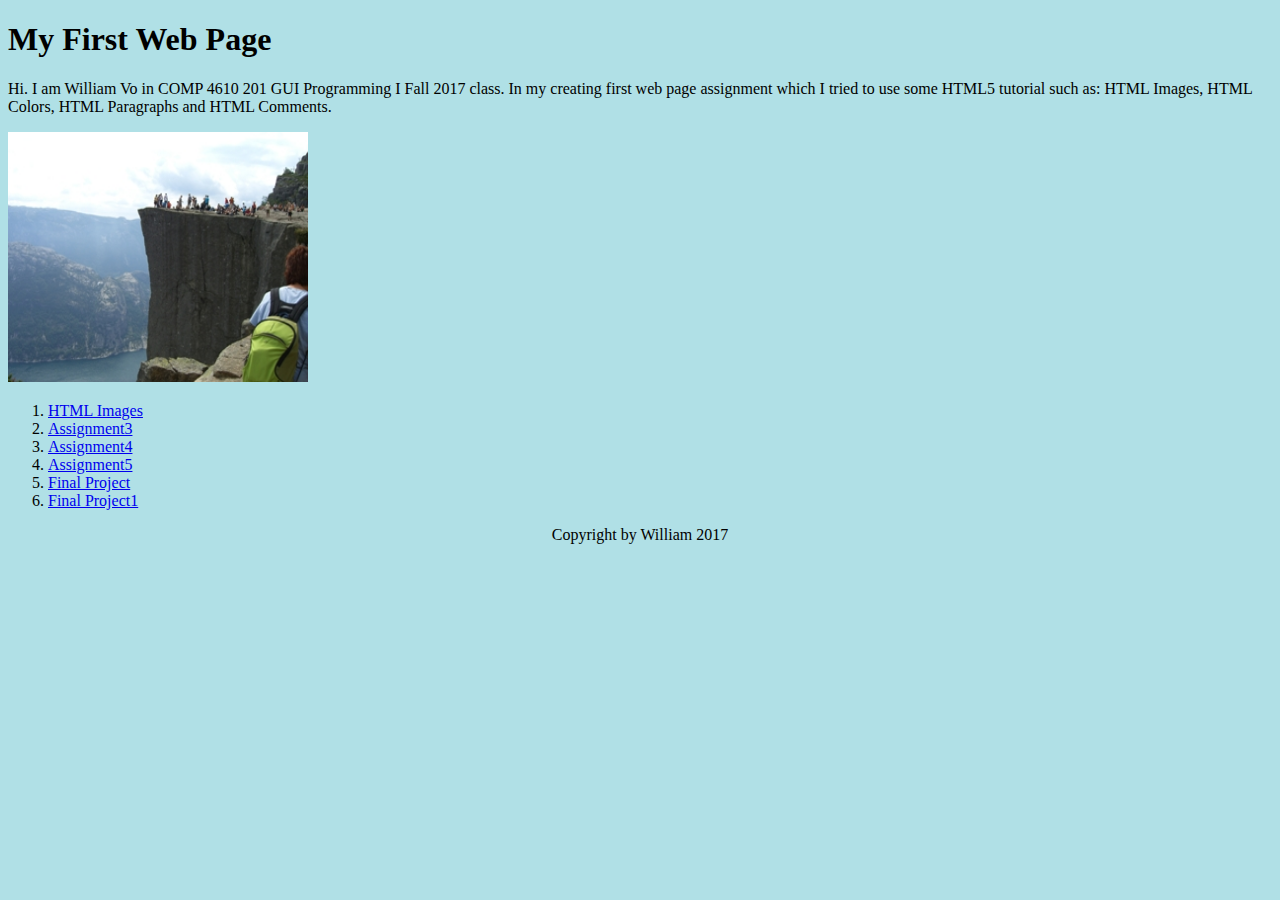
<file: index.html>
<!DOCTYPE html>
<!--
  File: /~tvo2/hw2.html
  91.4610 Assignment: Creating Your First Web Page
  William Vo, Umass Lowell Computer Science, william_vo@student.uml.edu
  Copyright (c) 2017 by William Vo. All rights reserved. May be freelly
      coppied or excerpted for educational purposes with credit to the author.
  Updated by Will on September 26, 2017 at 3:50 AM
-->
<html lang="en-US">
    <head>
        <meta charset="UTF-8">
        <title>Creating My First Web Page</title>
    </head>

    <body style="background-color:powderblue;">
<!--
  tag <h1> is used to define the most important heading.
-->
    <h1>My First Web Page</h1>
<!--
  tag <p> element define a paragraph of the document.
-->
    <p>Hi. I am William Vo in COMP 4610 201 GUI Programming I Fall 2017 class.
  In my creating first web page assignment which I tried to use some HTML5
  tutorial such as: HTML Images, HTML Colors, HTML Paragraphs and HTML Comments.
    </p>
    <!--
      The image mountain will display on the web page as pic_mountain.jpg format
      and at left page's location.
    -->
            <img src="pic_mountain.jpg" alt="Mountain" style="width:300px;height:250px;">
<!--
  Order list HTML tutorial and give the link to their web pages.
-->
    <ol>
      <li><a href="https://www.w3schools.com/html/html_images.asp">HTML Images</a></li>
      <li><a href="https://williamvo2.github.io/GUI-Programming-I/GUI-I-hw3/461f20173.html">Assignment3</a></li>
      <li><a href="https://williamvo2.github.io/GUI-Programming-I/GUI-I-hw4/461f20174.html">Assignment4</a></li>
      <li><a href="https://williamvo2.github.io/GUI-Programming-I/GUI-I-hw5/461f20175.html">Assignment5</a></li>
      <li><a href="https://williamvo2.github.io/GUI-Programming-I/final-project2/final1.html">Final Project</a></li>
      <li><a href="https://williamvo2.github.io/GUI-Programming-I/Final-Project(1)/final1.html">Final Project1</a></li>
    </ol>

<!--
  tag <footer> Define a footer for the document.
-->
    <footer style="text-align: center;">Copyright by William 2017</footer>
    </body>
</html>
<!--
  My page was checked completly on both http://validator.w3.org/ and
  http://validator.nu/ with no error or waring to show.
-->
</file>
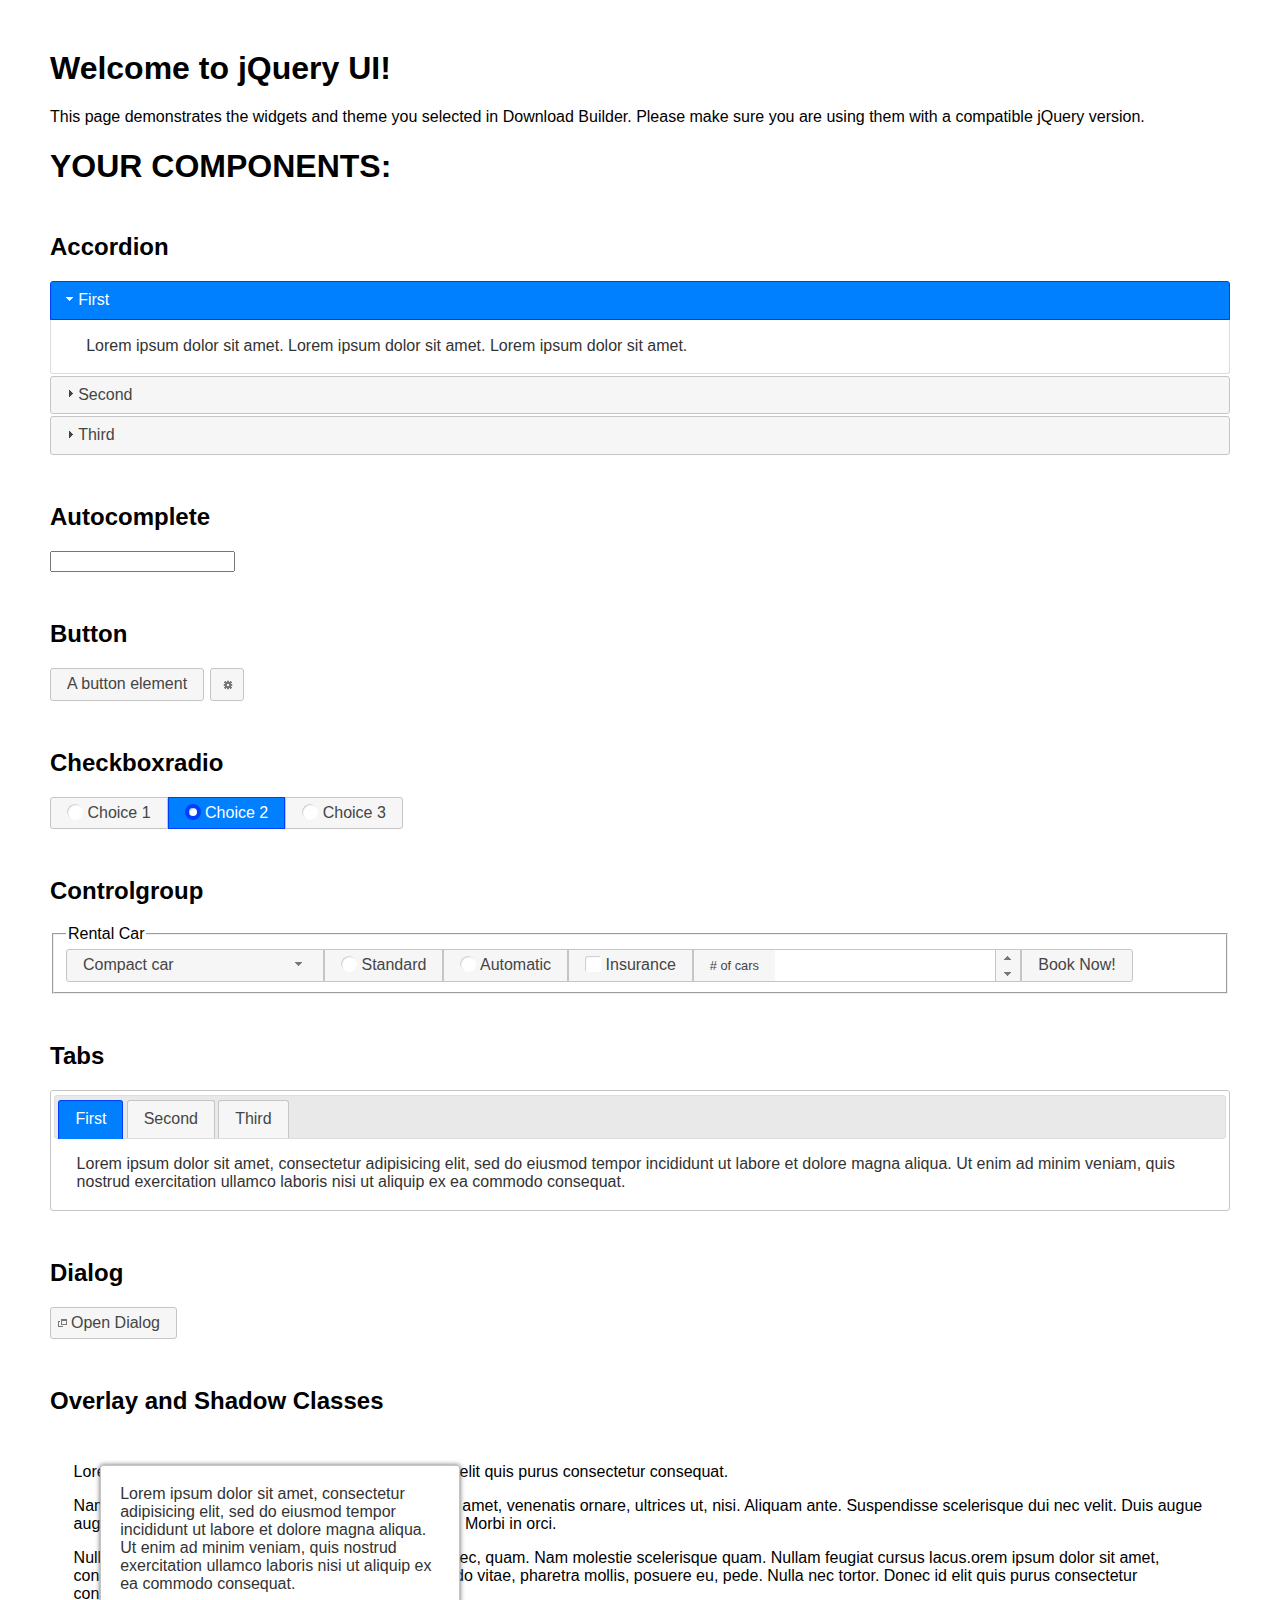
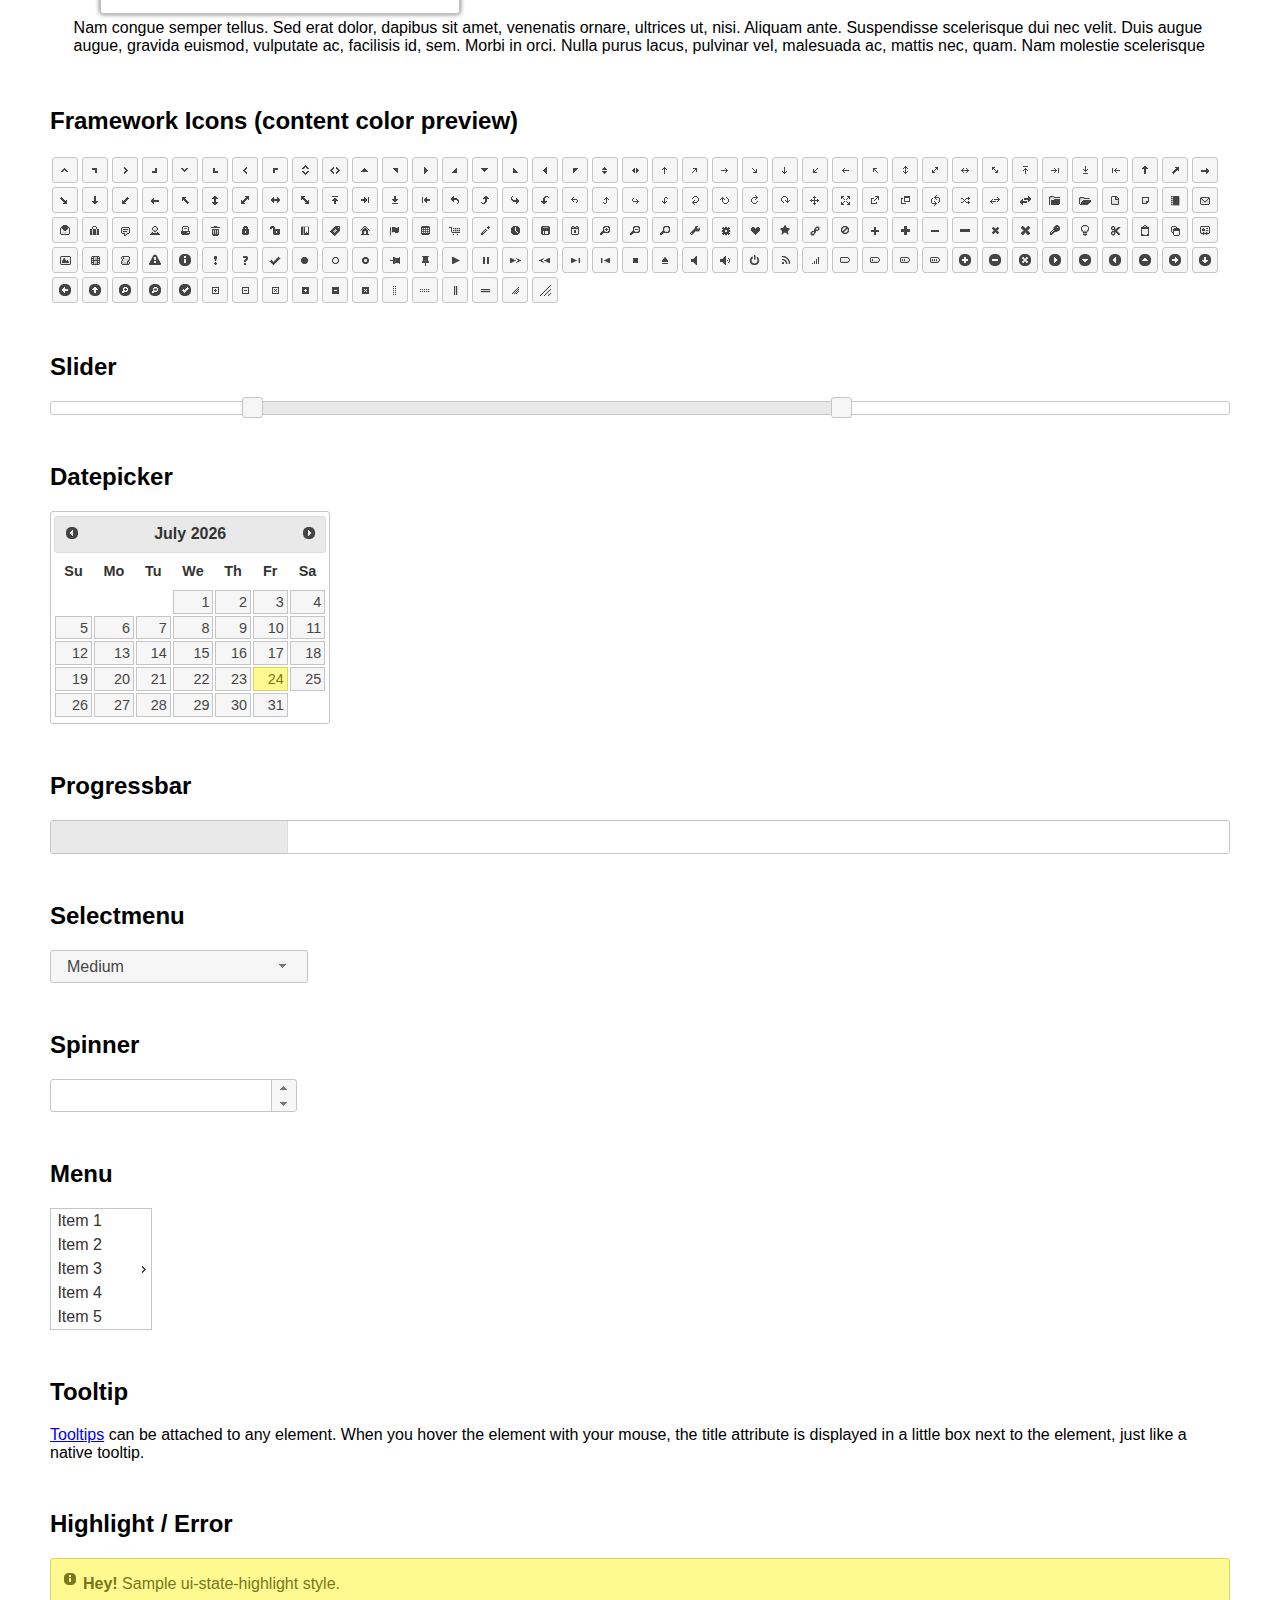
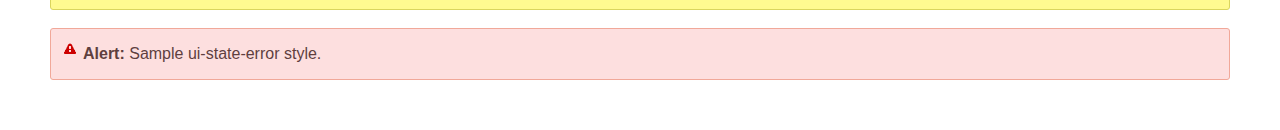
<file: Final-Project (1)/jquery-ui-1.12.1/index.html>
<!doctype html>
<html lang="us">
<head>
	<meta charset="utf-8">
	<title>jQuery UI Example Page</title>
	<link href="jquery-ui.css" rel="stylesheet">
	<style>
	body{
		font-family: "Trebuchet MS", sans-serif;
		margin: 50px;
	}
	.demoHeaders {
		margin-top: 2em;
	}
	#dialog-link {
		padding: .4em 1em .4em 20px;
		text-decoration: none;
		position: relative;
	}
	#dialog-link span.ui-icon {
		margin: 0 5px 0 0;
		position: absolute;
		left: .2em;
		top: 50%;
		margin-top: -8px;
	}
	#icons {
		margin: 0;
		padding: 0;
	}
	#icons li {
		margin: 2px;
		position: relative;
		padding: 4px 0;
		cursor: pointer;
		float: left;
		list-style: none;
	}
	#icons span.ui-icon {
		float: left;
		margin: 0 4px;
	}
	.fakewindowcontain .ui-widget-overlay {
		position: absolute;
	}
	select {
		width: 200px;
	}
	</style>
</head>
<body>

<h1>Welcome to jQuery UI!</h1>

<div class="ui-widget">
	<p>This page demonstrates the widgets and theme you selected in Download Builder. Please make sure you are using them with a compatible jQuery version.</p>
</div>

<h1>YOUR COMPONENTS:</h1>


<!-- Accordion -->
<h2 class="demoHeaders">Accordion</h2>
<div id="accordion">
	<h3>First</h3>
	<div>Lorem ipsum dolor sit amet. Lorem ipsum dolor sit amet. Lorem ipsum dolor sit amet.</div>
	<h3>Second</h3>
	<div>Phasellus mattis tincidunt nibh.</div>
	<h3>Third</h3>
	<div>Nam dui erat, auctor a, dignissim quis.</div>
</div>



<!-- Autocomplete -->
<h2 class="demoHeaders">Autocomplete</h2>
<div>
	<input id="autocomplete" title="type &quot;a&quot;">
</div>



<!-- Button -->
<h2 class="demoHeaders">Button</h2>
<button id="button">A button element</button>
<button id="button-icon">An icon-only button</button>



<!-- Checkboxradio -->
<h2 class="demoHeaders">Checkboxradio</h2>
<form style="margin-top: 1em;">
	<div id="radioset">
		<input type="radio" id="radio1" name="radio"><label for="radio1">Choice 1</label>
		<input type="radio" id="radio2" name="radio" checked="checked"><label for="radio2">Choice 2</label>
		<input type="radio" id="radio3" name="radio"><label for="radio3">Choice 3</label>
	</div>
</form>



<!-- Controlgroup -->
<h2 class="demoHeaders">Controlgroup</h2>
<fieldset>
	<legend>Rental Car</legend>
	<div id="controlgroup">
		<select id="car-type">
			<option>Compact car</option>
			<option>Midsize car</option>
			<option>Full size car</option>
			<option>SUV</option>
			<option>Luxury</option>
			<option>Truck</option>
			<option>Van</option>
		</select>
		<label for="transmission-standard">Standard</label>
		<input type="radio" name="transmission" id="transmission-standard">
		<label for="transmission-automatic">Automatic</label>
		<input type="radio" name="transmission" id="transmission-automatic">
		<label for="insurance">Insurance</label>
		<input type="checkbox" name="insurance" id="insurance">
		<label for="horizontal-spinner" class="ui-controlgroup-label"># of cars</label>
		<input id="horizontal-spinner" class="ui-spinner-input">
		<button>Book Now!</button>
	</div>
</fieldset>



<!-- Tabs -->
<h2 class="demoHeaders">Tabs</h2>
<div id="tabs">
	<ul>
		<li><a href="#tabs-1">First</a></li>
		<li><a href="#tabs-2">Second</a></li>
		<li><a href="#tabs-3">Third</a></li>
	</ul>
	<div id="tabs-1">Lorem ipsum dolor sit amet, consectetur adipisicing elit, sed do eiusmod tempor incididunt ut labore et dolore magna aliqua. Ut enim ad minim veniam, quis nostrud exercitation ullamco laboris nisi ut aliquip ex ea commodo consequat.</div>
	<div id="tabs-2">Phasellus mattis tincidunt nibh. Cras orci urna, blandit id, pretium vel, aliquet ornare, felis. Maecenas scelerisque sem non nisl. Fusce sed lorem in enim dictum bibendum.</div>
	<div id="tabs-3">Nam dui erat, auctor a, dignissim quis, sollicitudin eu, felis. Pellentesque nisi urna, interdum eget, sagittis et, consequat vestibulum, lacus. Mauris porttitor ullamcorper augue.</div>
</div>



<h2 class="demoHeaders">Dialog</h2>
<p>
	<button id="dialog-link" class="ui-button ui-corner-all ui-widget">
		<span class="ui-icon ui-icon-newwin"></span>Open Dialog
	</button>
</p>

<h2 class="demoHeaders">Overlay and Shadow Classes</h2>
<div style="position: relative; width: 96%; height: 200px; padding:1% 2%; overflow:hidden;" class="fakewindowcontain">
	<p>Lorem ipsum dolor sit amet,  Nulla nec tortor. Donec id elit quis purus consectetur consequat. </p><p>Nam congue semper tellus. Sed erat dolor, dapibus sit amet, venenatis ornare, ultrices ut, nisi. Aliquam ante. Suspendisse scelerisque dui nec velit. Duis augue augue, gravida euismod, vulputate ac, facilisis id, sem. Morbi in orci. </p><p>Nulla purus lacus, pulvinar vel, malesuada ac, mattis nec, quam. Nam molestie scelerisque quam. Nullam feugiat cursus lacus.orem ipsum dolor sit amet, consectetur adipiscing elit. Donec libero risus, commodo vitae, pharetra mollis, posuere eu, pede. Nulla nec tortor. Donec id elit quis purus consectetur consequat. </p><p>Nam congue semper tellus. Sed erat dolor, dapibus sit amet, venenatis ornare, ultrices ut, nisi. Aliquam ante. Suspendisse scelerisque dui nec velit. Duis augue augue, gravida euismod, vulputate ac, facilisis id, sem. Morbi in orci. Nulla purus lacus, pulvinar vel, malesuada ac, mattis nec, quam. Nam molestie scelerisque quam. </p><p>Nullam feugiat cursus lacus.orem ipsum dolor sit amet, consectetur adipiscing elit. Donec libero risus, commodo vitae, pharetra mollis, posuere eu, pede. Nulla nec tortor. Donec id elit quis purus consectetur consequat. Nam congue semper tellus. Sed erat dolor, dapibus sit amet, venenatis ornare, ultrices ut, nisi. Aliquam ante. </p><p>Suspendisse scelerisque dui nec velit. Duis augue augue, gravida euismod, vulputate ac, facilisis id, sem. Morbi in orci. Nulla purus lacus, pulvinar vel, malesuada ac, mattis nec, quam. Nam molestie scelerisque quam. Nullam feugiat cursus lacus.orem ipsum dolor sit amet, consectetur adipiscing elit. Donec libero risus, commodo vitae, pharetra mollis, posuere eu, pede. Nulla nec tortor. Donec id elit quis purus consectetur consequat. Nam congue semper tellus. Sed erat dolor, dapibus sit amet, venenatis ornare, ultrices ut, nisi. </p>

	<!-- ui-dialog -->
	<div class="ui-widget-overlay ui-front"></div>
	<div style="position: absolute; width: 320px; left: 50px; top: 30px; padding: 1.2em" class="ui-widget ui-front ui-widget-content ui-corner-all ui-widget-shadow">
		Lorem ipsum dolor sit amet, consectetur adipisicing elit, sed do eiusmod tempor incididunt ut labore et dolore magna aliqua. Ut enim ad minim veniam, quis nostrud exercitation ullamco laboris nisi ut aliquip ex ea commodo consequat.
	</div>

</div>

<!-- ui-dialog -->
<div id="dialog" title="Dialog Title">
	<p>Lorem ipsum dolor sit amet, consectetur adipisicing elit, sed do eiusmod tempor incididunt ut labore et dolore magna aliqua. Ut enim ad minim veniam, quis nostrud exercitation ullamco laboris nisi ut aliquip ex ea commodo consequat.</p>
</div>



<h2 class="demoHeaders">Framework Icons (content color preview)</h2>
<ul id="icons" class="ui-widget ui-helper-clearfix">
	<li class="ui-state-default ui-corner-all" title=".ui-icon-caret-1-n"><span class="ui-icon ui-icon-caret-1-n"></span></li>
	<li class="ui-state-default ui-corner-all" title=".ui-icon-caret-1-ne"><span class="ui-icon ui-icon-caret-1-ne"></span></li>
	<li class="ui-state-default ui-corner-all" title=".ui-icon-caret-1-e"><span class="ui-icon ui-icon-caret-1-e"></span></li>
	<li class="ui-state-default ui-corner-all" title=".ui-icon-caret-1-se"><span class="ui-icon ui-icon-caret-1-se"></span></li>
	<li class="ui-state-default ui-corner-all" title=".ui-icon-caret-1-s"><span class="ui-icon ui-icon-caret-1-s"></span></li>
	<li class="ui-state-default ui-corner-all" title=".ui-icon-caret-1-sw"><span class="ui-icon ui-icon-caret-1-sw"></span></li>
	<li class="ui-state-default ui-corner-all" title=".ui-icon-caret-1-w"><span class="ui-icon ui-icon-caret-1-w"></span></li>
	<li class="ui-state-default ui-corner-all" title=".ui-icon-caret-1-nw"><span class="ui-icon ui-icon-caret-1-nw"></span></li>
	<li class="ui-state-default ui-corner-all" title=".ui-icon-caret-2-n-s"><span class="ui-icon ui-icon-caret-2-n-s"></span></li>
	<li class="ui-state-default ui-corner-all" title=".ui-icon-caret-2-e-w"><span class="ui-icon ui-icon-caret-2-e-w"></span></li>
	<li class="ui-state-default ui-corner-all" title=".ui-icon-triangle-1-n"><span class="ui-icon ui-icon-triangle-1-n"></span></li>
	<li class="ui-state-default ui-corner-all" title=".ui-icon-triangle-1-ne"><span class="ui-icon ui-icon-triangle-1-ne"></span></li>
	<li class="ui-state-default ui-corner-all" title=".ui-icon-triangle-1-e"><span class="ui-icon ui-icon-triangle-1-e"></span></li>
	<li class="ui-state-default ui-corner-all" title=".ui-icon-triangle-1-se"><span class="ui-icon ui-icon-triangle-1-se"></span></li>
	<li class="ui-state-default ui-corner-all" title=".ui-icon-triangle-1-s"><span class="ui-icon ui-icon-triangle-1-s"></span></li>
	<li class="ui-state-default ui-corner-all" title=".ui-icon-triangle-1-sw"><span class="ui-icon ui-icon-triangle-1-sw"></span></li>
	<li class="ui-state-default ui-corner-all" title=".ui-icon-triangle-1-w"><span class="ui-icon ui-icon-triangle-1-w"></span></li>
	<li class="ui-state-default ui-corner-all" title=".ui-icon-triangle-1-nw"><span class="ui-icon ui-icon-triangle-1-nw"></span></li>
	<li class="ui-state-default ui-corner-all" title=".ui-icon-triangle-2-n-s"><span class="ui-icon ui-icon-triangle-2-n-s"></span></li>
	<li class="ui-state-default ui-corner-all" title=".ui-icon-triangle-2-e-w"><span class="ui-icon ui-icon-triangle-2-e-w"></span></li>
	<li class="ui-state-default ui-corner-all" title=".ui-icon-arrow-1-n"><span class="ui-icon ui-icon-arrow-1-n"></span></li>
	<li class="ui-state-default ui-corner-all" title=".ui-icon-arrow-1-ne"><span class="ui-icon ui-icon-arrow-1-ne"></span></li>
	<li class="ui-state-default ui-corner-all" title=".ui-icon-arrow-1-e"><span class="ui-icon ui-icon-arrow-1-e"></span></li>
	<li class="ui-state-default ui-corner-all" title=".ui-icon-arrow-1-se"><span class="ui-icon ui-icon-arrow-1-se"></span></li>
	<li class="ui-state-default ui-corner-all" title=".ui-icon-arrow-1-s"><span class="ui-icon ui-icon-arrow-1-s"></span></li>
	<li class="ui-state-default ui-corner-all" title=".ui-icon-arrow-1-sw"><span class="ui-icon ui-icon-arrow-1-sw"></span></li>
	<li class="ui-state-default ui-corner-all" title=".ui-icon-arrow-1-w"><span class="ui-icon ui-icon-arrow-1-w"></span></li>
	<li class="ui-state-default ui-corner-all" title=".ui-icon-arrow-1-nw"><span class="ui-icon ui-icon-arrow-1-nw"></span></li>
	<li class="ui-state-default ui-corner-all" title=".ui-icon-arrow-2-n-s"><span class="ui-icon ui-icon-arrow-2-n-s"></span></li>
	<li class="ui-state-default ui-corner-all" title=".ui-icon-arrow-2-ne-sw"><span class="ui-icon ui-icon-arrow-2-ne-sw"></span></li>
	<li class="ui-state-default ui-corner-all" title=".ui-icon-arrow-2-e-w"><span class="ui-icon ui-icon-arrow-2-e-w"></span></li>
	<li class="ui-state-default ui-corner-all" title=".ui-icon-arrow-2-se-nw"><span class="ui-icon ui-icon-arrow-2-se-nw"></span></li>
	<li class="ui-state-default ui-corner-all" title=".ui-icon-arrowstop-1-n"><span class="ui-icon ui-icon-arrowstop-1-n"></span></li>
	<li class="ui-state-default ui-corner-all" title=".ui-icon-arrowstop-1-e"><span class="ui-icon ui-icon-arrowstop-1-e"></span></li>
	<li class="ui-state-default ui-corner-all" title=".ui-icon-arrowstop-1-s"><span class="ui-icon ui-icon-arrowstop-1-s"></span></li>
	<li class="ui-state-default ui-corner-all" title=".ui-icon-arrowstop-1-w"><span class="ui-icon ui-icon-arrowstop-1-w"></span></li>
	<li class="ui-state-default ui-corner-all" title=".ui-icon-arrowthick-1-n"><span class="ui-icon ui-icon-arrowthick-1-n"></span></li>
	<li class="ui-state-default ui-corner-all" title=".ui-icon-arrowthick-1-ne"><span class="ui-icon ui-icon-arrowthick-1-ne"></span></li>
	<li class="ui-state-default ui-corner-all" title=".ui-icon-arrowthick-1-e"><span class="ui-icon ui-icon-arrowthick-1-e"></span></li>
	<li class="ui-state-default ui-corner-all" title=".ui-icon-arrowthick-1-se"><span class="ui-icon ui-icon-arrowthick-1-se"></span></li>
	<li class="ui-state-default ui-corner-all" title=".ui-icon-arrowthick-1-s"><span class="ui-icon ui-icon-arrowthick-1-s"></span></li>
	<li class="ui-state-default ui-corner-all" title=".ui-icon-arrowthick-1-sw"><span class="ui-icon ui-icon-arrowthick-1-sw"></span></li>
	<li class="ui-state-default ui-corner-all" title=".ui-icon-arrowthick-1-w"><span class="ui-icon ui-icon-arrowthick-1-w"></span></li>
	<li class="ui-state-default ui-corner-all" title=".ui-icon-arrowthick-1-nw"><span class="ui-icon ui-icon-arrowthick-1-nw"></span></li>
	<li class="ui-state-default ui-corner-all" title=".ui-icon-arrowthick-2-n-s"><span class="ui-icon ui-icon-arrowthick-2-n-s"></span></li>
	<li class="ui-state-default ui-corner-all" title=".ui-icon-arrowthick-2-ne-sw"><span class="ui-icon ui-icon-arrowthick-2-ne-sw"></span></li>
	<li class="ui-state-default ui-corner-all" title=".ui-icon-arrowthick-2-e-w"><span class="ui-icon ui-icon-arrowthick-2-e-w"></span></li>
	<li class="ui-state-default ui-corner-all" title=".ui-icon-arrowthick-2-se-nw"><span class="ui-icon ui-icon-arrowthick-2-se-nw"></span></li>
	<li class="ui-state-default ui-corner-all" title=".ui-icon-arrowthickstop-1-n"><span class="ui-icon ui-icon-arrowthickstop-1-n"></span></li>
	<li class="ui-state-default ui-corner-all" title=".ui-icon-arrowthickstop-1-e"><span class="ui-icon ui-icon-arrowthickstop-1-e"></span></li>
	<li class="ui-state-default ui-corner-all" title=".ui-icon-arrowthickstop-1-s"><span class="ui-icon ui-icon-arrowthickstop-1-s"></span></li>
	<li class="ui-state-default ui-corner-all" title=".ui-icon-arrowthickstop-1-w"><span class="ui-icon ui-icon-arrowthickstop-1-w"></span></li>
	<li class="ui-state-default ui-corner-all" title=".ui-icon-arrowreturnthick-1-w"><span class="ui-icon ui-icon-arrowreturnthick-1-w"></span></li>
	<li class="ui-state-default ui-corner-all" title=".ui-icon-arrowreturnthick-1-n"><span class="ui-icon ui-icon-arrowreturnthick-1-n"></span></li>
	<li class="ui-state-default ui-corner-all" title=".ui-icon-arrowreturnthick-1-e"><span class="ui-icon ui-icon-arrowreturnthick-1-e"></span></li>
	<li class="ui-state-default ui-corner-all" title=".ui-icon-arrowreturnthick-1-s"><span class="ui-icon ui-icon-arrowreturnthick-1-s"></span></li>
	<li class="ui-state-default ui-corner-all" title=".ui-icon-arrowreturn-1-w"><span class="ui-icon ui-icon-arrowreturn-1-w"></span></li>
	<li class="ui-state-default ui-corner-all" title=".ui-icon-arrowreturn-1-n"><span class="ui-icon ui-icon-arrowreturn-1-n"></span></li>
	<li class="ui-state-default ui-corner-all" title=".ui-icon-arrowreturn-1-e"><span class="ui-icon ui-icon-arrowreturn-1-e"></span></li>
	<li class="ui-state-default ui-corner-all" title=".ui-icon-arrowreturn-1-s"><span class="ui-icon ui-icon-arrowreturn-1-s"></span></li>
	<li class="ui-state-default ui-corner-all" title=".ui-icon-arrowrefresh-1-w"><span class="ui-icon ui-icon-arrowrefresh-1-w"></span></li>
	<li class="ui-state-default ui-corner-all" title=".ui-icon-arrowrefresh-1-n"><span class="ui-icon ui-icon-arrowrefresh-1-n"></span></li>
	<li class="ui-state-default ui-corner-all" title=".ui-icon-arrowrefresh-1-e"><span class="ui-icon ui-icon-arrowrefresh-1-e"></span></li>
	<li class="ui-state-default ui-corner-all" title=".ui-icon-arrowrefresh-1-s"><span class="ui-icon ui-icon-arrowrefresh-1-s"></span></li>
	<li class="ui-state-default ui-corner-all" title=".ui-icon-arrow-4"><span class="ui-icon ui-icon-arrow-4"></span></li>
	<li class="ui-state-default ui-corner-all" title=".ui-icon-arrow-4-diag"><span class="ui-icon ui-icon-arrow-4-diag"></span></li>
	<li class="ui-state-default ui-corner-all" title=".ui-icon-extlink"><span class="ui-icon ui-icon-extlink"></span></li>
	<li class="ui-state-default ui-corner-all" title=".ui-icon-newwin"><span class="ui-icon ui-icon-newwin"></span></li>
	<li class="ui-state-default ui-corner-all" title=".ui-icon-refresh"><span class="ui-icon ui-icon-refresh"></span></li>
	<li class="ui-state-default ui-corner-all" title=".ui-icon-shuffle"><span class="ui-icon ui-icon-shuffle"></span></li>
	<li class="ui-state-default ui-corner-all" title=".ui-icon-transfer-e-w"><span class="ui-icon ui-icon-transfer-e-w"></span></li>
	<li class="ui-state-default ui-corner-all" title=".ui-icon-transferthick-e-w"><span class="ui-icon ui-icon-transferthick-e-w"></span></li>
	<li class="ui-state-default ui-corner-all" title=".ui-icon-folder-collapsed"><span class="ui-icon ui-icon-folder-collapsed"></span></li>
	<li class="ui-state-default ui-corner-all" title=".ui-icon-folder-open"><span class="ui-icon ui-icon-folder-open"></span></li>
	<li class="ui-state-default ui-corner-all" title=".ui-icon-document"><span class="ui-icon ui-icon-document"></span></li>
	<li class="ui-state-default ui-corner-all" title=".ui-icon-document-b"><span class="ui-icon ui-icon-document-b"></span></li>
	<li class="ui-state-default ui-corner-all" title=".ui-icon-note"><span class="ui-icon ui-icon-note"></span></li>
	<li class="ui-state-default ui-corner-all" title=".ui-icon-mail-closed"><span class="ui-icon ui-icon-mail-closed"></span></li>
	<li class="ui-state-default ui-corner-all" title=".ui-icon-mail-open"><span class="ui-icon ui-icon-mail-open"></span></li>
	<li class="ui-state-default ui-corner-all" title=".ui-icon-suitcase"><span class="ui-icon ui-icon-suitcase"></span></li>
	<li class="ui-state-default ui-corner-all" title=".ui-icon-comment"><span class="ui-icon ui-icon-comment"></span></li>
	<li class="ui-state-default ui-corner-all" title=".ui-icon-person"><span class="ui-icon ui-icon-person"></span></li>
	<li class="ui-state-default ui-corner-all" title=".ui-icon-print"><span class="ui-icon ui-icon-print"></span></li>
	<li class="ui-state-default ui-corner-all" title=".ui-icon-trash"><span class="ui-icon ui-icon-trash"></span></li>
	<li class="ui-state-default ui-corner-all" title=".ui-icon-locked"><span class="ui-icon ui-icon-locked"></span></li>
	<li class="ui-state-default ui-corner-all" title=".ui-icon-unlocked"><span class="ui-icon ui-icon-unlocked"></span></li>
	<li class="ui-state-default ui-corner-all" title=".ui-icon-bookmark"><span class="ui-icon ui-icon-bookmark"></span></li>
	<li class="ui-state-default ui-corner-all" title=".ui-icon-tag"><span class="ui-icon ui-icon-tag"></span></li>
	<li class="ui-state-default ui-corner-all" title=".ui-icon-home"><span class="ui-icon ui-icon-home"></span></li>
	<li class="ui-state-default ui-corner-all" title=".ui-icon-flag"><span class="ui-icon ui-icon-flag"></span></li>
	<li class="ui-state-default ui-corner-all" title=".ui-icon-calculator"><span class="ui-icon ui-icon-calculator"></span></li>
	<li class="ui-state-default ui-corner-all" title=".ui-icon-cart"><span class="ui-icon ui-icon-cart"></span></li>
	<li class="ui-state-default ui-corner-all" title=".ui-icon-pencil"><span class="ui-icon ui-icon-pencil"></span></li>
	<li class="ui-state-default ui-corner-all" title=".ui-icon-clock"><span class="ui-icon ui-icon-clock"></span></li>
	<li class="ui-state-default ui-corner-all" title=".ui-icon-disk"><span class="ui-icon ui-icon-disk"></span></li>
	<li class="ui-state-default ui-corner-all" title=".ui-icon-calendar"><span class="ui-icon ui-icon-calendar"></span></li>
	<li class="ui-state-default ui-corner-all" title=".ui-icon-zoomin"><span class="ui-icon ui-icon-zoomin"></span></li>
	<li class="ui-state-default ui-corner-all" title=".ui-icon-zoomout"><span class="ui-icon ui-icon-zoomout"></span></li>
	<li class="ui-state-default ui-corner-all" title=".ui-icon-search"><span class="ui-icon ui-icon-search"></span></li>
	<li class="ui-state-default ui-corner-all" title=".ui-icon-wrench"><span class="ui-icon ui-icon-wrench"></span></li>
	<li class="ui-state-default ui-corner-all" title=".ui-icon-gear"><span class="ui-icon ui-icon-gear"></span></li>
	<li class="ui-state-default ui-corner-all" title=".ui-icon-heart"><span class="ui-icon ui-icon-heart"></span></li>
	<li class="ui-state-default ui-corner-all" title=".ui-icon-star"><span class="ui-icon ui-icon-star"></span></li>
	<li class="ui-state-default ui-corner-all" title=".ui-icon-link"><span class="ui-icon ui-icon-link"></span></li>
	<li class="ui-state-default ui-corner-all" title=".ui-icon-cancel"><span class="ui-icon ui-icon-cancel"></span></li>
	<li class="ui-state-default ui-corner-all" title=".ui-icon-plus"><span class="ui-icon ui-icon-plus"></span></li>
	<li class="ui-state-default ui-corner-all" title=".ui-icon-plusthick"><span class="ui-icon ui-icon-plusthick"></span></li>
	<li class="ui-state-default ui-corner-all" title=".ui-icon-minus"><span class="ui-icon ui-icon-minus"></span></li>
	<li class="ui-state-default ui-corner-all" title=".ui-icon-minusthick"><span class="ui-icon ui-icon-minusthick"></span></li>
	<li class="ui-state-default ui-corner-all" title=".ui-icon-close"><span class="ui-icon ui-icon-close"></span></li>
	<li class="ui-state-default ui-corner-all" title=".ui-icon-closethick"><span class="ui-icon ui-icon-closethick"></span></li>
	<li class="ui-state-default ui-corner-all" title=".ui-icon-key"><span class="ui-icon ui-icon-key"></span></li>
	<li class="ui-state-default ui-corner-all" title=".ui-icon-lightbulb"><span class="ui-icon ui-icon-lightbulb"></span></li>
	<li class="ui-state-default ui-corner-all" title=".ui-icon-scissors"><span class="ui-icon ui-icon-scissors"></span></li>
	<li class="ui-state-default ui-corner-all" title=".ui-icon-clipboard"><span class="ui-icon ui-icon-clipboard"></span></li>
	<li class="ui-state-default ui-corner-all" title=".ui-icon-copy"><span class="ui-icon ui-icon-copy"></span></li>
	<li class="ui-state-default ui-corner-all" title=".ui-icon-contact"><span class="ui-icon ui-icon-contact"></span></li>
	<li class="ui-state-default ui-corner-all" title=".ui-icon-image"><span class="ui-icon ui-icon-image"></span></li>
	<li class="ui-state-default ui-corner-all" title=".ui-icon-video"><span class="ui-icon ui-icon-video"></span></li>
	<li class="ui-state-default ui-corner-all" title=".ui-icon-script"><span class="ui-icon ui-icon-script"></span></li>
	<li class="ui-state-default ui-corner-all" title=".ui-icon-alert"><span class="ui-icon ui-icon-alert"></span></li>
	<li class="ui-state-default ui-corner-all" title=".ui-icon-info"><span class="ui-icon ui-icon-info"></span></li>
	<li class="ui-state-default ui-corner-all" title=".ui-icon-notice"><span class="ui-icon ui-icon-notice"></span></li>
	<li class="ui-state-default ui-corner-all" title=".ui-icon-help"><span class="ui-icon ui-icon-help"></span></li>
	<li class="ui-state-default ui-corner-all" title=".ui-icon-check"><span class="ui-icon ui-icon-check"></span></li>
	<li class="ui-state-default ui-corner-all" title=".ui-icon-bullet"><span class="ui-icon ui-icon-bullet"></span></li>
	<li class="ui-state-default ui-corner-all" title=".ui-icon-radio-off"><span class="ui-icon ui-icon-radio-off"></span></li>
	<li class="ui-state-default ui-corner-all" title=".ui-icon-radio-on"><span class="ui-icon ui-icon-radio-on"></span></li>
	<li class="ui-state-default ui-corner-all" title=".ui-icon-pin-w"><span class="ui-icon ui-icon-pin-w"></span></li>
	<li class="ui-state-default ui-corner-all" title=".ui-icon-pin-s"><span class="ui-icon ui-icon-pin-s"></span></li>
	<li class="ui-state-default ui-corner-all" title=".ui-icon-play"><span class="ui-icon ui-icon-play"></span></li>
	<li class="ui-state-default ui-corner-all" title=".ui-icon-pause"><span class="ui-icon ui-icon-pause"></span></li>
	<li class="ui-state-default ui-corner-all" title=".ui-icon-seek-next"><span class="ui-icon ui-icon-seek-next"></span></li>
	<li class="ui-state-default ui-corner-all" title=".ui-icon-seek-prev"><span class="ui-icon ui-icon-seek-prev"></span></li>
	<li class="ui-state-default ui-corner-all" title=".ui-icon-seek-end"><span class="ui-icon ui-icon-seek-end"></span></li>
	<li class="ui-state-default ui-corner-all" title=".ui-icon-seek-first"><span class="ui-icon ui-icon-seek-first"></span></li>
	<li class="ui-state-default ui-corner-all" title=".ui-icon-stop"><span class="ui-icon ui-icon-stop"></span></li>
	<li class="ui-state-default ui-corner-all" title=".ui-icon-eject"><span class="ui-icon ui-icon-eject"></span></li>
	<li class="ui-state-default ui-corner-all" title=".ui-icon-volume-off"><span class="ui-icon ui-icon-volume-off"></span></li>
	<li class="ui-state-default ui-corner-all" title=".ui-icon-volume-on"><span class="ui-icon ui-icon-volume-on"></span></li>
	<li class="ui-state-default ui-corner-all" title=".ui-icon-power"><span class="ui-icon ui-icon-power"></span></li>
	<li class="ui-state-default ui-corner-all" title=".ui-icon-signal-diag"><span class="ui-icon ui-icon-signal-diag"></span></li>
	<li class="ui-state-default ui-corner-all" title=".ui-icon-signal"><span class="ui-icon ui-icon-signal"></span></li>
	<li class="ui-state-default ui-corner-all" title=".ui-icon-battery-0"><span class="ui-icon ui-icon-battery-0"></span></li>
	<li class="ui-state-default ui-corner-all" title=".ui-icon-battery-1"><span class="ui-icon ui-icon-battery-1"></span></li>
	<li class="ui-state-default ui-corner-all" title=".ui-icon-battery-2"><span class="ui-icon ui-icon-battery-2"></span></li>
	<li class="ui-state-default ui-corner-all" title=".ui-icon-battery-3"><span class="ui-icon ui-icon-battery-3"></span></li>
	<li class="ui-state-default ui-corner-all" title=".ui-icon-circle-plus"><span class="ui-icon ui-icon-circle-plus"></span></li>
	<li class="ui-state-default ui-corner-all" title=".ui-icon-circle-minus"><span class="ui-icon ui-icon-circle-minus"></span></li>
	<li class="ui-state-default ui-corner-all" title=".ui-icon-circle-close"><span class="ui-icon ui-icon-circle-close"></span></li>
	<li class="ui-state-default ui-corner-all" title=".ui-icon-circle-triangle-e"><span class="ui-icon ui-icon-circle-triangle-e"></span></li>
	<li class="ui-state-default ui-corner-all" title=".ui-icon-circle-triangle-s"><span class="ui-icon ui-icon-circle-triangle-s"></span></li>
	<li class="ui-state-default ui-corner-all" title=".ui-icon-circle-triangle-w"><span class="ui-icon ui-icon-circle-triangle-w"></span></li>
	<li class="ui-state-default ui-corner-all" title=".ui-icon-circle-triangle-n"><span class="ui-icon ui-icon-circle-triangle-n"></span></li>
	<li class="ui-state-default ui-corner-all" title=".ui-icon-circle-arrow-e"><span class="ui-icon ui-icon-circle-arrow-e"></span></li>
	<li class="ui-state-default ui-corner-all" title=".ui-icon-circle-arrow-s"><span class="ui-icon ui-icon-circle-arrow-s"></span></li>
	<li class="ui-state-default ui-corner-all" title=".ui-icon-circle-arrow-w"><span class="ui-icon ui-icon-circle-arrow-w"></span></li>
	<li class="ui-state-default ui-corner-all" title=".ui-icon-circle-arrow-n"><span class="ui-icon ui-icon-circle-arrow-n"></span></li>
	<li class="ui-state-default ui-corner-all" title=".ui-icon-circle-zoomin"><span class="ui-icon ui-icon-circle-zoomin"></span></li>
	<li class="ui-state-default ui-corner-all" title=".ui-icon-circle-zoomout"><span class="ui-icon ui-icon-circle-zoomout"></span></li>
	<li class="ui-state-default ui-corner-all" title=".ui-icon-circle-check"><span class="ui-icon ui-icon-circle-check"></span></li>
	<li class="ui-state-default ui-corner-all" title=".ui-icon-circlesmall-plus"><span class="ui-icon ui-icon-circlesmall-plus"></span></li>
	<li class="ui-state-default ui-corner-all" title=".ui-icon-circlesmall-minus"><span class="ui-icon ui-icon-circlesmall-minus"></span></li>
	<li class="ui-state-default ui-corner-all" title=".ui-icon-circlesmall-close"><span class="ui-icon ui-icon-circlesmall-close"></span></li>
	<li class="ui-state-default ui-corner-all" title=".ui-icon-squaresmall-plus"><span class="ui-icon ui-icon-squaresmall-plus"></span></li>
	<li class="ui-state-default ui-corner-all" title=".ui-icon-squaresmall-minus"><span class="ui-icon ui-icon-squaresmall-minus"></span></li>
	<li class="ui-state-default ui-corner-all" title=".ui-icon-squaresmall-close"><span class="ui-icon ui-icon-squaresmall-close"></span></li>
	<li class="ui-state-default ui-corner-all" title=".ui-icon-grip-dotted-vertical"><span class="ui-icon ui-icon-grip-dotted-vertical"></span></li>
	<li class="ui-state-default ui-corner-all" title=".ui-icon-grip-dotted-horizontal"><span class="ui-icon ui-icon-grip-dotted-horizontal"></span></li>
	<li class="ui-state-default ui-corner-all" title=".ui-icon-grip-solid-vertical"><span class="ui-icon ui-icon-grip-solid-vertical"></span></li>
	<li class="ui-state-default ui-corner-all" title=".ui-icon-grip-solid-horizontal"><span class="ui-icon ui-icon-grip-solid-horizontal"></span></li>
	<li class="ui-state-default ui-corner-all" title=".ui-icon-gripsmall-diagonal-se"><span class="ui-icon ui-icon-gripsmall-diagonal-se"></span></li>
	<li class="ui-state-default ui-corner-all" title=".ui-icon-grip-diagonal-se"><span class="ui-icon ui-icon-grip-diagonal-se"></span></li>
</ul>


<!-- Slider -->
<h2 class="demoHeaders">Slider</h2>
<div id="slider"></div>



<!-- Datepicker -->
<h2 class="demoHeaders">Datepicker</h2>
<div id="datepicker"></div>



<!-- Progressbar -->
<h2 class="demoHeaders">Progressbar</h2>
<div id="progressbar"></div>



<!-- Progressbar -->
<h2 class="demoHeaders">Selectmenu</h2>
<select id="selectmenu">
	<option>Slower</option>
	<option>Slow</option>
	<option selected="selected">Medium</option>
	<option>Fast</option>
	<option>Faster</option>
</select>



<!-- Spinner -->
<h2 class="demoHeaders">Spinner</h2>
<input id="spinner">



<!-- Menu -->
<h2 class="demoHeaders">Menu</h2>
<ul style="width:100px;" id="menu">
	<li><div>Item 1</div></li>
	<li><div>Item 2</div></li>
	<li><div>Item 3</div>
		<ul>
			<li><div>Item 3-1</div></li>
			<li><div>Item 3-2</div></li>
			<li><div>Item 3-3</div></li>
			<li><div>Item 3-4</div></li>
			<li><div>Item 3-5</div></li>
		</ul>
	</li>
	<li><div>Item 4</div></li>
	<li><div>Item 5</div></li>
</ul>



<!-- Tooltip -->
<h2 class="demoHeaders">Tooltip</h2>
<p id="tooltip">
	<a href="#" title="That&apos;s what this widget is">Tooltips</a> can be attached to any element. When you hover
the element with your mouse, the title attribute is displayed in a little box next to the element, just like a native tooltip.
</p>


<!-- Highlight / Error -->
<h2 class="demoHeaders">Highlight / Error</h2>
<div class="ui-widget">
	<div class="ui-state-highlight ui-corner-all" style="margin-top: 20px; padding: 0 .7em;">
		<p><span class="ui-icon ui-icon-info" style="float: left; margin-right: .3em;"></span>
		<strong>Hey!</strong> Sample ui-state-highlight style.</p>
	</div>
</div>
<br>
<div class="ui-widget">
	<div class="ui-state-error ui-corner-all" style="padding: 0 .7em;">
		<p><span class="ui-icon ui-icon-alert" style="float: left; margin-right: .3em;"></span>
		<strong>Alert:</strong> Sample ui-state-error style.</p>
	</div>
</div>

<script src="external/jquery/jquery.js"></script>
<script src="jquery-ui.js"></script>
<script>

$( "#accordion" ).accordion();



var availableTags = [
	"ActionScript",
	"AppleScript",
	"Asp",
	"BASIC",
	"C",
	"C++",
	"Clojure",
	"COBOL",
	"ColdFusion",
	"Erlang",
	"Fortran",
	"Groovy",
	"Haskell",
	"Java",
	"JavaScript",
	"Lisp",
	"Perl",
	"PHP",
	"Python",
	"Ruby",
	"Scala",
	"Scheme"
];
$( "#autocomplete" ).autocomplete({
	source: availableTags
});



$( "#button" ).button();
$( "#button-icon" ).button({
	icon: "ui-icon-gear",
	showLabel: false
});



$( "#radioset" ).buttonset();



$( "#controlgroup" ).controlgroup();



$( "#tabs" ).tabs();



$( "#dialog" ).dialog({
	autoOpen: false,
	width: 400,
	buttons: [
		{
			text: "Ok",
			click: function() {
				$( this ).dialog( "close" );
			}
		},
		{
			text: "Cancel",
			click: function() {
				$( this ).dialog( "close" );
			}
		}
	]
});

// Link to open the dialog
$( "#dialog-link" ).click(function( event ) {
	$( "#dialog" ).dialog( "open" );
	event.preventDefault();
});



$( "#datepicker" ).datepicker({
	inline: true
});



$( "#slider" ).slider({
	range: true,
	values: [ 17, 67 ]
});



$( "#progressbar" ).progressbar({
	value: 20
});



$( "#spinner" ).spinner();



$( "#menu" ).menu();



$( "#tooltip" ).tooltip();



$( "#selectmenu" ).selectmenu();


// Hover states on the static widgets
$( "#dialog-link, #icons li" ).hover(
	function() {
		$( this ).addClass( "ui-state-hover" );
	},
	function() {
		$( this ).removeClass( "ui-state-hover" );
	}
);
</script>
</body>
</html>
</file>
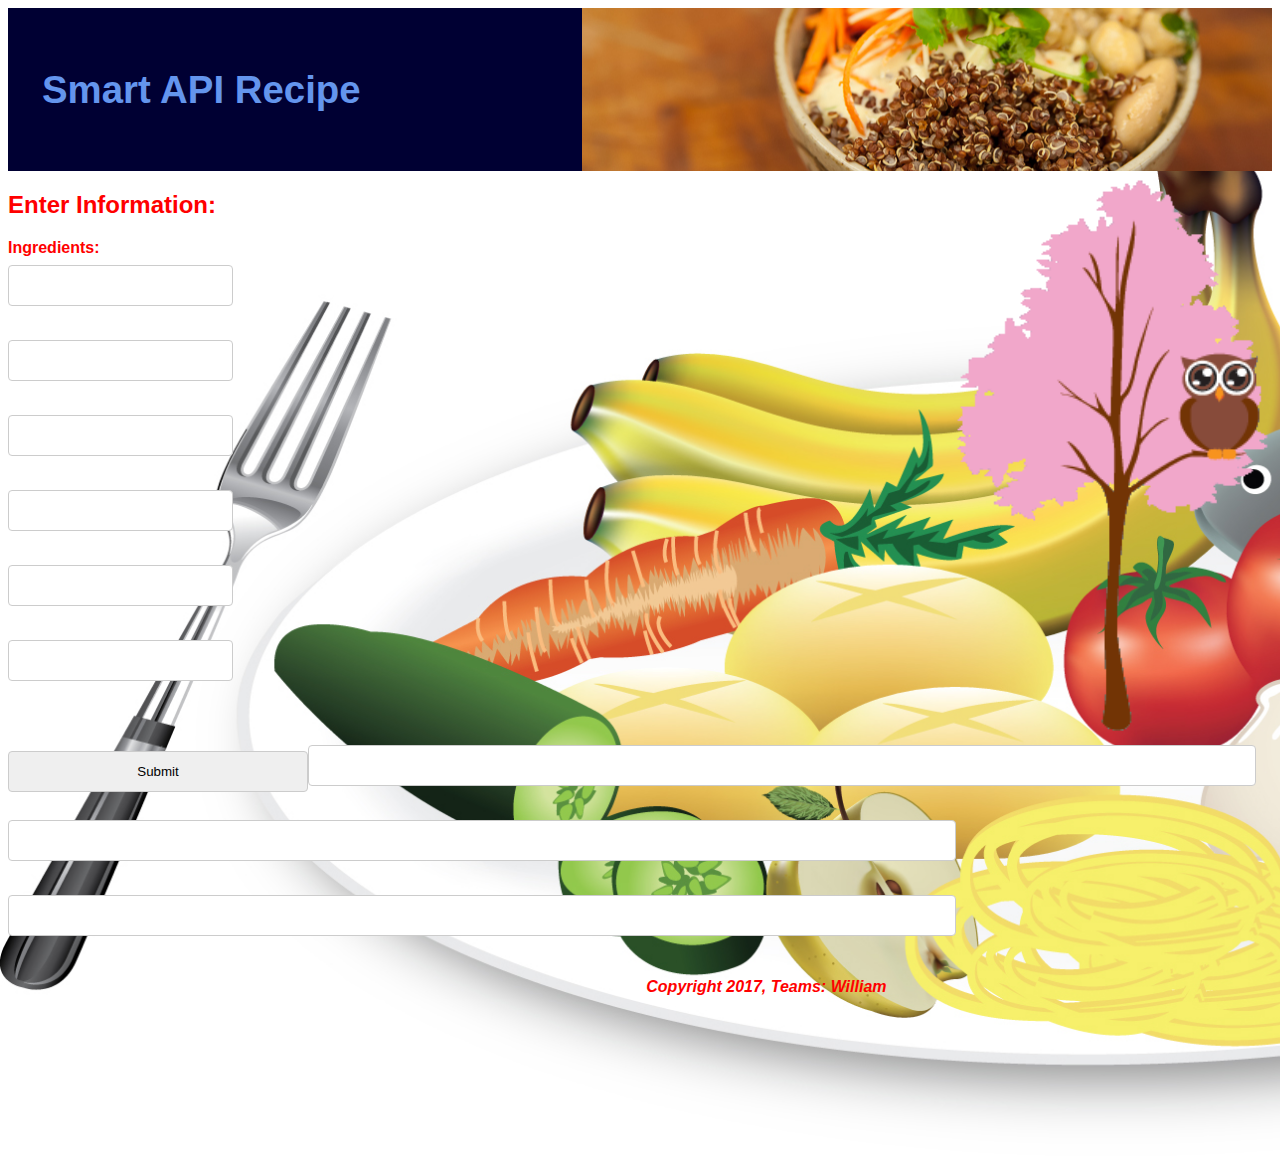
<file: final-project2/final.html>
<!DOCTYPE html>
<!--
  File: final.html
  4610 Assignment: Smart API Recipe
  William Vo, Umass Lowell Computer Science, william_vo@student.uml.edu
  Copyright (c) 2017 by William Vo. All rights reserved. May be freelly
      coppied or excerpted for educational purposes with credit to the author.
  Updated by Will on November 20, 2017 at 8:50 PM
-->
<html lang="en">
<!-- Name header here -->
    <head>
      <meta charset="utf-8">
      <title >Smart API Recipe</title>
      <link href="midterm.css" rel="stylesheet" >
      <meta name="viewport" content="width=device-width, initial-scale=1.0">

      <script src="_js/jquery.min.js"></script>
      <script src="jquery_validate/jquery.validate.min.js"></script>
      <script>
        $(document).ready(function(){
          $('#foodata').validate({
            rules: {
              ingre1: {
                required: true,
                ingre1: true
              }

            } //end enter ingre

            }, // end rules
            messages: {
              ingre1: {
                required: "Enter your ingrdients.",
                ingre1: "This is not food!"
              }



            } //end enter ingre

            } // end messages

          }); // end validate
          $('[title]').tooltip();
        }); //end ready()
      </script>
    </head>
    <body>
        <header>
          <h1>Smart API Recipe</h1>
        </header>
        <img src="img_tree.png" alt="Tree" width="350" height="500">
      <!-- Creat the table, let input data be used which store in
      form name dealdata -->
      <!--  <form action="process.html" method="post" name="foodata" id="foodata">
      -->
      <form name="foodata" id="foodata">
          <h2>Enter Information:</h2>
          <label for="ingre" class="label"><b>Ingredients:<b></label><br>
          <div class="left-bar">

              <input type="text" id="ingre1" name ="ingre1" size="10"
                title="Enter ingredient" onchange="submit();"> <br><br>
          <!-- -->

                <input type="text" id="ingre1" name ="ingre1" size="10"
                  title="Enter ingredient" onchange="submit();"> <br><br>
            <!-- -->

                <input type="text" id="ingre2" name ="ingre2" size="10"
                  title="Enter ingredient" onchange="submit();"> <br><br>
            <!-- -->

                <input type="text" id="ingre3" name ="ingre3" size="10"
                  title="Enter ingredient" onchange="submit();"> <br><br>
            <!-- -->

                <input type="text" id="ingre4" name ="ingre4" size="10"
                  title="Enter ingredient." onchange="submit();"> <br><br>
            <!-- -->

                <input type="text" id="ingre5" name ="ingre5" size="10"
                  title="Enter ingredient." onchange="submit();"> <br><br>
            <!-- -->

             <br><br>
             <div>
       				<input type="submit" name="submit" id="submit" value="Submit">
       			</div>
           </div> <!--  end left-bar-->
           <div class="main">
             <input type="text" id="ingre4" name ="ingre4" size="60" width="50"
               height="50"
               title="Enter ingredient." onchange="submit();"> <br><br>

             <input type="text" id="ingre4" name ="ingre4" size="60" width="50"
                 height="50"
                 title="Enter ingredient." onchange="submit();"> <br><br>

             <input type="text" id="ingre4" name ="ingre4" size="60" width="50"
                  height="50"
                   title="Enter ingredient." onchange="submit();"> <br><br>
           </div> <!-- end main-->

        </form>
        <!-- this is Javascript program to make the form work-->
        <script>
            function submit() {
             //Get information from the inputform to calculate
              var ingre1 = document.getElementById('ingre1').value;





              //Calculate the payment. With 20% downpay and pay the rest in 03 yrs.





              // check infinity number and fulfill payment of  month and driven

                  document.getElementById('ingre1').value = round(cel11a);





            }




        </script>
         <!-- footer and coyright -->
        <footer>
          <p>Copyright 2017, Teams: William<p>
        </footer>

    </body>
</html>
</file>
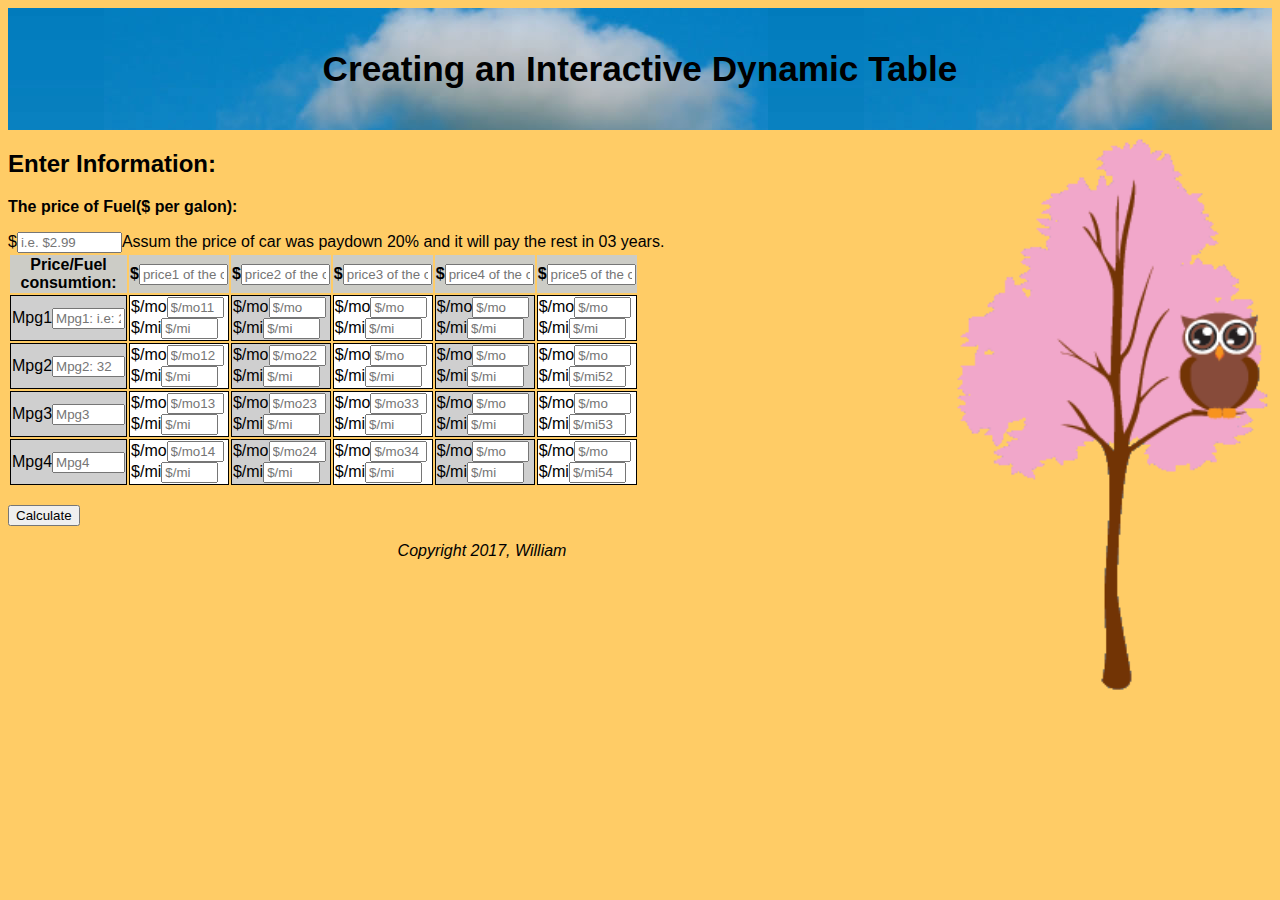
<file: GUI-I-hw4/461f20174.html>
<!DOCTYPE html>
<!--
  File: /~tvo2/461f2017/hw4/461f20174
  4610 Assignment: Creating an Interactive Dynamic Table
  William Vo, Umass Lowell Computer Science, william_vo@student.uml.edu
  Copyright (c) 2017 by William Vo. All rights reserved. May be freelly
      coppied or excerpted for educational purposes with credit to the author.
  Updated by William on November 12, 2017 at 8:50 PM
-->
<html lang="en">
<!-- Name header here -->
    <head>
      <meta charset="utf-8">
      <title>Creating an Interactive Dynamic Table</title>
      <link href="midterm.css" rel="stylesheet">
      <meta name="viewport" content="width=device-width, initial-scale=1.0">
    </head>

    <body>
        <header>
          <h1>Creating an Interactive Dynamic Table</h1>
        </header>
        <img src="img_tree.png" alt="Tree" width="350" height="500">
      <!-- Creat the table, let input data be used which store in
      form name dealdata -->
        <form id="dealdata">
          <h2>Enter Information:</h2>

              <p><b>The price of Fuel($ per galon):</b></p>
              <label>$</label><input type="text" id="price" size="10" placeholder="i.e. $2.99"
                 onchange="calculate();">Assum the price of car was paydown 20% and
                 it will pay the rest in 03 years.
              <br>
          <table class="stripeTable">
            <col class="col0">
	          <col class="col1">
	          <col class="col0">
	          <col class="col1">
	          <col class="col0">
            <col class="col1">
            <tr class="fst">
              <th >Price/Fuel<br>consumtion: </th>
              <th>$<input type="text" id="price1" size="8"
                placeholder="price1 of the car" onchange="calculate"></th>
              <th>$<input type="text" id="price2" size="8"
                placeholder="price2 of the car" onchange="calculate"></th>
              <th>$<input type="text" id="price3" size="8"
                placeholder="price3 of the car" onchange="calculate"></th>
              <th>$<input type="text" id="price4" size="8"
                  placeholder="price4 of the car" onchange="calculate"></th>
              <th>$<input type="text" id="price5" size="8"
                    placeholder="price5 of the car" onchange="calculate"></th>
            </tr>
            <tr class="snd">
              <td>Mpg1<input type="text" id="mpg1" size="6"
                    placeholder="Mpg1: i.e: 27" onchange="calculate"></td>
              <td>$/mo<input type="text" id="cel11a" size="4"
                    placeholder="$/mo11"><br>
                    $/mi<input type="text" id="cel11b" size="4"
                    placeholder="$/mi"></td>
              <td>$/mo<input type="text" id="cel21a" size="4"
                    placeholder="$/mo"><br>
                    $/mi<input type="text" id="cel21b" size="4"
                    placeholder="$/mi"></td>
              <td>$/mo<input type="text" id="cel31a" size="4"
                    placeholder="$/mo"><br>
                    $/mi<input type="text" id="cel31b" size="4"
                    placeholder="$/mi"></td>
              <td>$/mo<input type="text" id="cel41a" size="4"
                    placeholder="$/mo"><br>
                    $/mi<input type="text" id="cel41b" size="4"
                    placeholder="$/mi"></td>
              <td>$/mo<input type="text" id="cel51a" size="4"
                    placeholder="$/mo"><br>
                    $/mi<input type="text" id="cel51b" size="4"
                    placeholder="$/mi"></td>

            </tr>
            <tr class="thr">
              <td>Mpg2<input type="text" id="mpg2" size="6"
                    placeholder="Mpg2: 32" onchange="calculate"></td>
              <td>$/mo<input type="text" id="cel12a" size="4"
                    placeholder="$/mo12"><br>
                    $/mi<input type="text" id="cel12b" size="4"
                    placeholder="$/mi"></td>
              <td>$/mo<input type="text" id="cel22a" size="4"
                    placeholder="$/mo22"><br>
                    $/mi<input type="text" id="cel22b" size="4"
                    placeholder="$/mi"></td>
              <td>$/mo<input type="text" id="cel32a" size="4"
                    placeholder="$/mo"><br>
                    $/mi<input type="text" id="cel32b" size="4"
                    placeholder="$/mi"></td>
              <td>$/mo<input type="text" id="cel42a" size="4"
                    placeholder="$/mo"><br>
                    $/mi<input type="text" id="cel42b" size="4"
                    placeholder="$/mi"></td>
              <td>$/mo<input type="text" id="cel52a" size="4"
                    placeholder="$/mo"><br>
                    $/mi<input type="text" id="cel52b" size="4"
                    placeholder="$/mi52"></td>
            </tr>
            <tr class="frd">
              <td>Mpg3<input type="text" id="mpg3" size="6"
                    placeholder="Mpg3" onchange="calculate"></td>
              <td>$/mo<input type="text" id="cel13a" size="4"
                    placeholder="$/mo13"><br>
                    $/mi<input type="text" id="cel13b" size="4"
                    placeholder="$/mi"></td>
              <td>$/mo<input type="text" id="cel23a" size="4"
                    placeholder="$/mo23"><br>
                    $/mi<input type="text" id="cel23b" size="4"
                    placeholder="$/mi"></td>
              <td>$/mo<input type="text" id="cel33a" size="4"
                    placeholder="$/mo33"><br>
                    $/mi<input type="text" id="cel33b" size="4"
                    placeholder="$/mi"></td>
              <td>$/mo<input type="text" id="cel43a" size="4"
                    placeholder="$/mo"><br>
                    $/mi<input type="text" id="cel43b" size="4"
                    placeholder="$/mi"></td>
              <td>$/mo<input type="text" id="cel53a" size="4"
                    placeholder="$/mo"><br>
                    $/mi<input type="text" id="cel53b" size="4"
                    placeholder="$/mi53"></td>
            </tr>
            <tr class="fif">
              <td>Mpg4<input type="text" id="mpg4" size="6"
                    placeholder="Mpg4" onchange="calculate"></td>
              <td>$/mo<input type="text" id="cel14a" size="4"
                    placeholder="$/mo14"><br>
                    $/mi<input type="text" id="cel14b" size="4"
                    placeholder="$/mi"></td>
              <td>$/mo<input type="text" id="cel24a" size="4"
                    placeholder="$/mo24"><br>
                    $/mi<input type="text" id="cel24b" size="4"
                    placeholder="$/mi"></td>
              <td>$/mo<input type="text" id="cel34a" size="4"
                    placeholder="$/mo34"><br>
                    $/mi<input type="text" id="cel34b" size="4"
                    placeholder="$/mi"></td>
              <td>$/mo<input type="text" id="cel44a" size="4"
                    placeholder="$/mo"><br>
                    $/mi<input type="text" id="cel44b" size="4"
                    placeholder="$/mi"></td>
              <td>$/mo<input type="text" id="cel54a" size="4"
                    placeholder="$/mo"><br>
                    $/mi<input type="text" id="cel54b" size="4"
                    placeholder="$/mi54"></td>
            </tr>

          </table>
		<br>
		<input type="button"  value="Calculate"
                    onclick="calculate();"> 
        </form>
     <!-- this is Javascript program to make the form work-->
        <script>
            function calculate() {
             //Get information from the inputform to calculate
              var price = document.getElementById('price').value;
              var price1 = document.getElementById('price1').value ;
              var price2 = document.getElementById('price2').value ;
              var price3 = document.getElementById('price3').value ;
              var price4 = document.getElementById('price4').value ;
              var price5 = document.getElementById('price5').value ;
              var mpg1  = document.getElementById('mpg1').value ;
              var mpg2  = document.getElementById('mpg2').value ;
              var mpg3  = document.getElementById('mpg3').value ;
              var mpg4  = document.getElementById('mpg4').value ;





              //Calculate the payment. With 20% downpay and pay the rest in 03 yrs.
              var cel11a = cel12a = (price1 - (price1*20 / 100))/36;
              var cel13a = cel14a = (price1  - (price1* 20 / 100))/36;
              var cel21a = cel22a = cel23a = cel24a = (price2 - (price2* 20 / 100))/36;
              var cel31a = cel32a = cel33a = cel34a = (price3 - (price3* 20 / 100))/36 ;
              var cel41a = cel42a = cel43a = cel44a = (price4 - (price4* 20 / 100))/36;
              var cel51a = cel52a = cel53a = cel54a = (price5 - (price5* 20 / 100))/36;
              var cel11b = price / mpg1;
              var cel21b = cel31b = cel41b =cel51b =  price / mpg1;
              var cel12b = cel22b = cel32b = cel42b = cel52b =  price / mpg2;
              var cel13b = cel23b = cel33b = cel43b = cel53b = price / mpg3;
              var cel14b = cel24b = cel34b = cel44b = cel54b = price / mpg4;




              // check infinity number and fulfill payment of  month and driven
              if (!isNaN(cel11a, cel12a, cel13a, cel14a, cel21a, cel22a,
                 cel23a, cel24a, cel31a, cel32a, cel33a, cel34a,
                 cel41a, cel42a, cel43a, cel44a, cel51a, cel52a,
                 cel53a, cel54a, cel11b != Number.POSITIVE_INFINITY) &&
               (cel11a, cel12a, cel13a, cel14a, cel21a, cel22a,
                  cel23a, cel24a, cel31a, cel32a, cel33a, cel34a,
                   cel41a, cel42a, cel43a, cel44a, cel51a, cel52a,
                  cel53a, cel54a, cel11b != Number.NEGATIVE_INFINITY))
              {
                  document.getElementById('cel11a').value = round(cel11a);
                  document.getElementById('cel12a').value = round(cel12a);
                  document.getElementById('cel13a').value = round(cel13a);
                  document.getElementById('cel14a').value = round(cel14a);
                  document.getElementById('cel21a').value = round(cel21a);
                  document.getElementById('cel22a').value = round(cel22a);
                  document.getElementById('cel23a').value = round(cel23a);
                  document.getElementById('cel24a').value = round(cel24a);
                  document.getElementById('cel31a').value = round(cel31a);
                  document.getElementById('cel32a').value = round(cel32a);
                  document.getElementById('cel33a').value = round(cel33a);
                  document.getElementById('cel34a').value = round(cel34a);
                  document.getElementById('cel41a').value = round(cel41a);
                  document.getElementById('cel42a').value = round(cel42a);
                  document.getElementById('cel43a').value = round(cel43a);
                  document.getElementById('cel44a').value = round(cel44a);
                  document.getElementById('cel51a').value = round(cel51a);
                  document.getElementById('cel52a').value = round(cel52a);
                  document.getElementById('cel53a').value = round(cel53a);
                  document.getElementById('cel54a').value = round(cel54a);


                  document.getElementById('cel11b').value = round(cel11b);
                  document.getElementById('cel12b').value = round(cel12b);
                  document.getElementById('cel13b').value = round(cel13b);
                  document.getElementById('cel14b').value = round(cel14b);
                  document.getElementById('cel21b').value = round(cel21b);
                  document.getElementById('cel22b').value = round(cel22b);
                  document.getElementById('cel23b').value = round(cel23b);
                  document.getElementById('cel24b').value = round(cel24b);
                  document.getElementById('cel31b').value = round(cel31b);
                  document.getElementById('cel32b').value = round(cel32b);
                  document.getElementById('cel33b').value = round(cel33b);
                  document.getElementById('cel34b').value = round(cel34b);
                  document.getElementById('cel41b').value = round(cel41b);
                  document.getElementById('cel42b').value = round(cel42b);
                  document.getElementById('cel43b').value = round(cel43b);
                  document.getElementById('cel44b').value = round(cel44b);
                  document.getElementById('cel51b').value = round(cel51b);
                  document.getElementById('cel52b').value = round(cel52b);
                  document.getElementById('cel53b').value = round(cel53b);
                  document.getElementById('cel54b').value = round(cel54b);

              }
              else {
                  document.getElementById('cel11a').value = "n/a ";
                  document.getElementById('cel12a').value = " ";
                  document.getElementById('cel13a').value = " ";
                  document.getElementById('cel14a').value =  " ";
                  document.getElementById('cel21a').value = " ";
                  document.getElementById('cel22a').value = " ";
                  document.getElementById('cel23a').value = " ";
                  document.getElementById('cel24a').value = " ";
                  document.getElementById('cel31a').value = " ";
                  document.getElementById('cel32a').value = " ";
                  document.getElementById('cel33a').value = " ";
                  document.getElementById('cel34a').value = " ";
                  document.getElementById('cel41a').value = " ";
                  document.getElementById('cel42a').value = " ";
                  document.getElementById('cel43a').value = " ";
                  document.getElementById('cel44a').value = " ";
                  document.getElementById('cel51a').value = " ";
                  document.getElementById('cel52a').value = " ";
                  document.getElementById('cel53a').value = " ";
                  document.getElementById('cel54a').value = " ";

                  document.getElementById('cel11b').value = "n/A";
                  document.getElementById('cel12b').value = " ";
                  document.getElementById('cel13b').value = " ";
                  document.getElementById('cel14b').value =  " ";
                  document.getElementById('cel21b').value = " ";
                  document.getElementById('cel22b').value = " ";
                  document.getElementById('cel23b').value = " ";
                  document.getElementById('cel24b').value = " ";
                  document.getElementById('cel31b').value = " ";
                  document.getElementById('cel32b').value = " ";
                  document.getElementById('cel33b').value = " ";
                  document.getElementById('cel34b').value = " ";
                  document.getElementById('cel41b').value = " ";
                  document.getElementById('cel42b').value = " ";
                  document.getElementById('cel43b').value = " ";
                  document.getElementById('cel44b').value = " ";
                  document.getElementById('cel51b').value = " ";
                  document.getElementById('cel52b').value = " ";
                  document.getElementById('cel53b').value = " ";
                  document.getElementById('cel54b').value = " ";
                }

            }
            // round to 02 decimal

            function round(x) {
              return Math.round(x*100)/100;
            }


        </script>
         <!-- footer and coyright -->
        <footer>
          <p>Copyright 2017, William<p>
        </footer>
        <!-- Imprese Me: Fistly, my table let user can see the implement userguider by
        itself. The data cells was placehold information and dispear when
        user enter valua in.
        Secondly, in CSS style was clorful from diference columns to make
        the result of $/mo and $/mi looking clearly.
      -->
    </body>
</html>
</file>
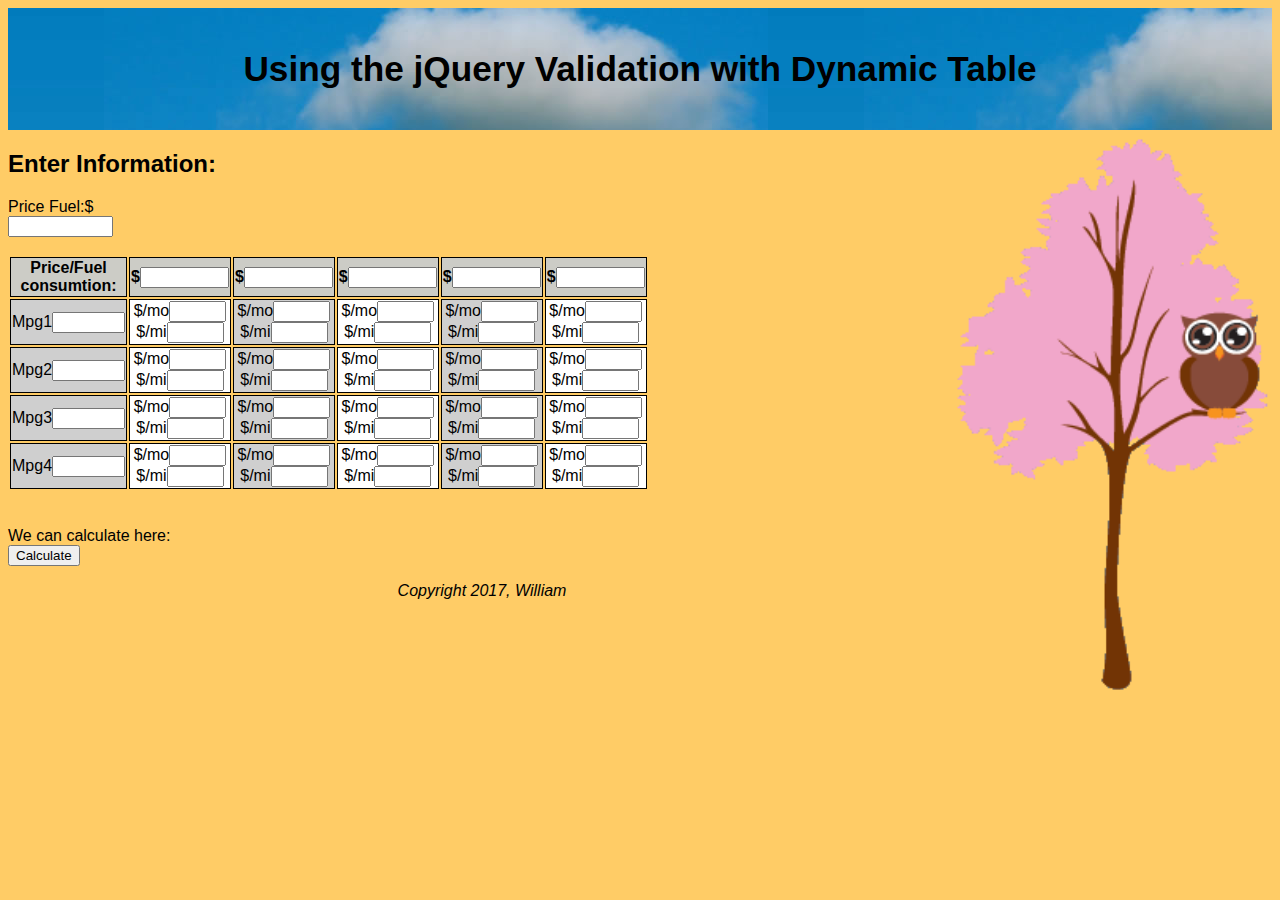
<file: GUI-I-hw5-2/461f20175.html>
<!DOCTYPE html>
<!--
  File: /~tvo2/461f2017/hw5/461f20175.html
  4610 Assignment: Creating an Interactive Dynamic Table
  William Vo, Umass Lowell Computer Science, william_vo@student.uml.edu
  Copyright (c) 2017 by William Vo. All rights reserved. May be freelly
      coppied or excerpted for educational purposes with credit to the author.
  Updated by William on November 19, 2017 at 8:50 PM, and at 9:30PM. This is test
-->
<html lang="en">
<!-- Name header here -->
    <head>
      <meta charset="utf-8">
      <title >Using the jQuery Validation Plugin with Dynamic Table</title>
      <link href="midterm.css" rel="stylesheet" >
      <meta name="viewport" content="width=device-width, initial-scale=1.0">

      <script src="jquery.min.js"></script>
      <script src="jquery.validate.min.js"></script>
      <script>
        $(document).ready(function(){
          $('#dealdata').validate({
            rules: {
              price: {
                required: true,
                number: true,
                range: [0,5]
              },
              price1: {
                required: true,
                number: true,
                range: [0,100000]
              },
              price2: {
                required: true,
                number: true,
                range: [0,100000]
              },
              price3: {
                required: true,
                number: true,
                range: [0,100000]
              },
              price4: {
                required: true,
                number: true,
                range: [0,100000]
              },
              price5: {
                required: true,
                number: true,
                range: [0,100000]
              }, //end of price

              mpg1: {
                required: true,
                number: true,
                range: [0,50]
              },
              mpg2: {
                required: true,
                number: true,
                range: [0,50]
              },
              mpg3: {
                required: true,
                number: true,
                range: [0,50]
              },
              mpg4: {
                required: true,
                number: true,
                range: [0,50]
              } //end Fuel consumtion

            }, // end rules
            messages: {
              price: {
                required: "Enter value for pice of fule per galon i.e $2.99.",
                number: "This is not valid value. Enter number, please!",
                range: "Range in [0, 5]"
              },
              price1: {
                required: "Enter valid number.",
                number: "This is not valid value!",
                range: "Range in [0, 100000]"
              },
              price2: {
                required: "Enter valid number.",
                number: "This is not valid value!",
                range: "Range in [0, 100000]"
              },
              price3: {
                required: "Enter valid number.",
                number: "This is not valid value!",
                range: "Range in [0, 100000]"
              },
              price4: {
                required: "Enter valid number.",
                number: "This is not valid value!",
                range: "Range in [0, 100000]"
              },
              price5: {
                required: "Enter valid number.",
                number: "This is not valid value!",
                range: "Range in [0, 100000]"
              }, // Note: at the end of messages no comma.

              mpg1: {
                required: "Enter valid number.",
                number: "Not a valid value!",
                range: "Range in [0, 50]"
              },
              mpg2: {
                required: "Enter valid number.",
                number: "Not a valid value!",
                range: "Range in [0, 50]"
              },
              mpg3: {
                required: "Enter valid number.",
                number: "Not a valid value!",
                range: "Range in [0, 50]"
              },
              mpg4: {
                required: "Enter valid number.",
                number: "Not a valid value!",
                range: "Range in [0, 50]"
              } //end Fuel consumtion

            } // end messages

          }); // end validate
          $('[title]').tooltip();
        }); //end ready()
      </script>
    </head>
    <body>
        <header>
          <h1>Using the jQuery Validation with Dynamic Table</h1>
        </header>
        <img src="img_tree.png" alt="Tree" width="350" height="500">
      <!-- Creat the table, let input data be used which store in
      form name dealdata -->
        <form action="process.html" method="post" name="dealdata" id="dealdata">
          <h2>Enter Information:</h2>
            <div>
              <label for="price" class="label">Price Fuel:$</label>
              <input type="text" id="price" name ="price" size="10"
                title="Enter price of Fuel, .i.e $2.99" onchange="calculate();">
          <!--Assum the price of car was paydown 20% and
                 it will pay the rest in 03 years. -->
            </div>
              <br>
          <table class="stripeTable">
            <col class="col0">
	          <col class="col1">
	          <col class="col0">
	          <col class="col1">
	          <col class="col0">
            <col class="col1">
            <tr class="fst">
              <th >Price/Fuel<br>consumtion: </th>
              <th>$<input type="text" id="price1" name="price1" size="8"
                title="Enter price of car." onchange="calculate"></th>
              <th>$<input type="text" id="price2" name="price2" size="8"
                title="Enter price of car." onchange="calculate"></th>
              <th>$<input type="text" id="price3" name="price3" size="8"
                title="Enter price of car." onchange="calculate"></th>
              <th>$<input type="text" id="price4" name="price4" size="8"
                title="Enter price of car." onchange="calculate"></th>
              <th>$<input type="text" id="price5" name="price5" size="8"
                title="Enter price of car." onchange="calculate"></th>
            </tr>
            <tr class="snd">
              <td>Mpg1<input type="text" id="mpg1"
                    name="mpg1" title="Enter mile per gallon."
                    size="6" onchange="calculate"></td>
              <td>$/mo<input type="text" id="cel11a" size="4"
                    title="Do not enter value here"><br>
                    $/mi<input type="text" id="cel11b" size="4"
                    title="Do not enter value here"></td>
              <td>$/mo<input type="text" id="cel21a" size="4"
                    title="Do not enter value here"><br>
                    $/mi<input type="text" id="cel21b" size="4"
                    title="Do not enter value here"></td>
              <td>$/mo<input type="text" id="cel31a" size="4"
                    title="Do not enter value here"><br>
                    $/mi<input type="text" id="cel31b" size="4"
                    title="Do not enter value here"></td>
              <td>$/mo<input type="text" id="cel41a" size="4"
                    title="Do not enter value here"><br>
                    $/mi<input type="text" id="cel41b" size="4"
                    title="Do not enter value here"></td>
              <td>$/mo<input type="text" id="cel51a" size="4"
                    title="Do not enter value here"><br>
                    $/mi<input type="text" id="cel51b" size="4"
                    title="Do not enter value here"></td>

            </tr>
            <tr class="thr">
              <td>Mpg2<input type="text" id="mpg2" name="mpg2" size="6"
                    title="Enter mile per gallon." onchange="calculate"></td>
              <td>$/mo<input type="text" id="cel12a" size="4"
                    title="Do not enter value here"><br>
                    $/mi<input type="text" id="cel12b" size="4"
                    title="Do not enter value here"></td>
              <td>$/mo<input type="text" id="cel22a" size="4"
                    title="Do not enter value here"><br>
                    $/mi<input type="text" id="cel22b" size="4"
                    title="Do not enter value here"></td>
              <td>$/mo<input type="text" id="cel32a" size="4"
                    title="Do not enter value here"><br>
                    $/mi<input type="text" id="cel32b" size="4"
                    title="Do not enter value here"></td>
              <td>$/mo<input type="text" id="cel42a" size="4"
                    title="Do not enter value here"><br>
                    $/mi<input type="text" id="cel42b" size="4"
                    title="Do not enter value here"></td>
              <td>$/mo<input type="text" id="cel52a" size="4"
                    title="Do not enter value here"><br>
                    $/mi<input type="text" id="cel52b" size="4"
                    title="Do not enter value here"></td>
            </tr>
            <tr class="frd">
              <td>Mpg3<input type="text" id="mpg3" name="mpg3" size="6"
                    title="Enter mile per gallon." onchange="calculate"></td>
              <td>$/mo<input type="text" id="cel13a" size="4"
                    title="Do not enter value here"><br>
                    $/mi<input type="text" id="cel13b" size="4"
                    title="Do not enter value here"></td>
              <td>$/mo<input type="text" id="cel23a" size="4"
                    title="Do not enter value here"><br>
                    $/mi<input type="text" id="cel23b" size="4"
                    title="Do not enter value here"></td>
              <td>$/mo<input type="text" id="cel33a" size="4"
                    title="Do not enter value here"><br>
                    $/mi<input type="text" id="cel33b" size="4"
                    title="Do not enter value here"></td>
              <td>$/mo<input type="text" id="cel43a" size="4"
                    title="Do not enter value here"><br>
                    $/mi<input type="text" id="cel43b" size="4"
                    title="Do not enter value here"></td>
              <td>$/mo<input type="text" id="cel53a" size="4"
                    title="Do not enter value here"><br>
                    $/mi<input type="text" id="cel53b" size="4"
                    title="Do not enter value here"></td>
            </tr>
            <tr class="fif">
              <td>Mpg4<input type="text" id="mpg4" name="mpg4" size="6"
                    title="Enter mile per gallon." onchange="calculate"></td>
              <td>$/mo<input type="text" id="cel14a" size="4"
                    title="Do not enter value here"><br>
                    $/mi<input type="text" id="cel14b" size="4"
                    title="Do not enter value here"></td>
              <td>$/mo<input type="text" id="cel24a" size="4"
                    title="Do not enter value here"><br>
                    $/mi<input type="text" id="cel24b" size="4"
                    title="Do not enter value here"></td>
              <td>$/mo<input type="text" id="cel34a" size="4"
                    title="Do not enter value here"><br>
                    $/mi<input type="text" id="cel34b" size="4"
                    title="Do not enter value here"></td>
              <td>$/mo<input type="text" id="cel44a" size="4"
                    title="Do not enter value here"><br>
                    $/mi<input type="text" id="cel44b" size="4"
                    title="Do not enter value here"></td>
              <td>$/mo<input type="text" id="cel54a" size="4"
                    title="Do not enter value here"><br>
                    $/mi<input type="text" id="cel54b" size="4"
                    title="Do not enter value here"></td>
            </tr>

          </table>

          <br><br>
          <label>We can calculate here: </label>
          <input type="button"  value="Calculate" title="Click this botton!"
          onclick="calculate();">

        </form>
        <!-- this is Javascript program to make the form work-->
        <script>
            function calculate() {
             //Get information from the inputform to calculate
              var price = document.getElementById('price').value;
              var price1 = document.getElementById('price1').value ;
              var price2 = document.getElementById('price2').value ;
              var price3 = document.getElementById('price3').value ;
              var price4 = document.getElementById('price4').value ;
              var price5 = document.getElementById('price5').value ;
              var mpg1  = document.getElementById('mpg1').value ;
              var mpg2  = document.getElementById('mpg2').value ;
              var mpg3  = document.getElementById('mpg3').value ;
              var mpg4  = document.getElementById('mpg4').value ;





              //Calculate the payment. With 20% downpay and pay the rest in 03 yrs.
              var cel11a = cel12a = (price1 - (price1*20 / 100))/36;
              var cel13a = cel14a = (price1  - (price1* 20 / 100))/36;
              var cel21a = cel22a = cel23a = cel24a = (price2 - (price2* 20 / 100))/36;
              var cel31a = cel32a = cel33a = cel34a = (price3 - (price3* 20 / 100))/36 ;
              var cel41a = cel42a = cel43a = cel44a = (price4 - (price4* 20 / 100))/36;
              var cel51a = cel52a = cel53a = cel54a = (price5 - (price5* 20 / 100))/36;
              var cel11b = price / mpg1;
              var cel21b = cel31b = cel41b =cel51b =  price / mpg1;
              var cel12b = cel22b = cel32b = cel42b = cel52b =  price / mpg2;
              var cel13b = cel23b = cel33b = cel43b = cel53b = price / mpg3;
              var cel14b = cel24b = cel34b = cel44b = cel54b = price / mpg4;




              // check infinity number and fulfill payment of  month and driven
              if (!isNaN(cel11a, cel12a, cel13a, cel14a, cel21a, cel22a,
                 cel23a, cel24a, cel31a, cel32a, cel33a, cel34a,
                 cel41a, cel42a, cel43a, cel44a, cel51a, cel52a,
                 cel53a, cel54a, cel11b != Number.POSITIVE_INFINITY) &&
               (cel11a, cel12a, cel13a, cel14a, cel21a, cel22a,
                  cel23a, cel24a, cel31a, cel32a, cel33a, cel34a,
                   cel41a, cel42a, cel43a, cel44a, cel51a, cel52a,
                  cel53a, cel54a, cel11b != Number.NEGATIVE_INFINITY))
              {
                  document.getElementById('cel11a').value = round(cel11a);
                  document.getElementById('cel12a').value = round(cel12a);
                  document.getElementById('cel13a').value = round(cel13a);
                  document.getElementById('cel14a').value = round(cel14a);
                  document.getElementById('cel21a').value = round(cel21a);
                  document.getElementById('cel22a').value = round(cel22a);
                  document.getElementById('cel23a').value = round(cel23a);
                  document.getElementById('cel24a').value = round(cel24a);
                  document.getElementById('cel31a').value = round(cel31a);
                  document.getElementById('cel32a').value = round(cel32a);
                  document.getElementById('cel33a').value = round(cel33a);
                  document.getElementById('cel34a').value = round(cel34a);
                  document.getElementById('cel41a').value = round(cel41a);
                  document.getElementById('cel42a').value = round(cel42a);
                  document.getElementById('cel43a').value = round(cel43a);
                  document.getElementById('cel44a').value = round(cel44a);
                  document.getElementById('cel51a').value = round(cel51a);
                  document.getElementById('cel52a').value = round(cel52a);
                  document.getElementById('cel53a').value = round(cel53a);
                  document.getElementById('cel54a').value = round(cel54a);


                  document.getElementById('cel11b').value = round(cel11b);
                  document.getElementById('cel12b').value = round(cel12b);
                  document.getElementById('cel13b').value = round(cel13b);
                  document.getElementById('cel14b').value = round(cel14b);
                  document.getElementById('cel21b').value = round(cel21b);
                  document.getElementById('cel22b').value = round(cel22b);
                  document.getElementById('cel23b').value = round(cel23b);
                  document.getElementById('cel24b').value = round(cel24b);
                  document.getElementById('cel31b').value = round(cel31b);
                  document.getElementById('cel32b').value = round(cel32b);
                  document.getElementById('cel33b').value = round(cel33b);
                  document.getElementById('cel34b').value = round(cel34b);
                  document.getElementById('cel41b').value = round(cel41b);
                  document.getElementById('cel42b').value = round(cel42b);
                  document.getElementById('cel43b').value = round(cel43b);
                  document.getElementById('cel44b').value = round(cel44b);
                  document.getElementById('cel51b').value = round(cel51b);
                  document.getElementById('cel52b').value = round(cel52b);
                  document.getElementById('cel53b').value = round(cel53b);
                  document.getElementById('cel54b').value = round(cel54b);

              }
              else {
                  document.getElementById('cel11a').value = "n/a ";
                  document.getElementById('cel12a').value = " ";
                  document.getElementById('cel13a').value = " ";
                  document.getElementById('cel14a').value =  " ";
                  document.getElementById('cel21a').value = " ";
                  document.getElementById('cel22a').value = " ";
                  document.getElementById('cel23a').value = " ";
                  document.getElementById('cel24a').value = " ";
                  document.getElementById('cel31a').value = " ";
                  document.getElementById('cel32a').value = " ";
                  document.getElementById('cel33a').value = " ";
                  document.getElementById('cel34a').value = " ";
                  document.getElementById('cel41a').value = " ";
                  document.getElementById('cel42a').value = " ";
                  document.getElementById('cel43a').value = " ";
                  document.getElementById('cel44a').value = " ";
                  document.getElementById('cel51a').value = " ";
                  document.getElementById('cel52a').value = " ";
                  document.getElementById('cel53a').value = " ";
                  document.getElementById('cel54a').value = " ";

                  document.getElementById('cel11b').value = "n/A";
                  document.getElementById('cel12b').value = " ";
                  document.getElementById('cel13b').value = " ";
                  document.getElementById('cel14b').value =  " ";
                  document.getElementById('cel21b').value = " ";
                  document.getElementById('cel22b').value = " ";
                  document.getElementById('cel23b').value = " ";
                  document.getElementById('cel24b').value = " ";
                  document.getElementById('cel31b').value = " ";
                  document.getElementById('cel32b').value = " ";
                  document.getElementById('cel33b').value = " ";
                  document.getElementById('cel34b').value = " ";
                  document.getElementById('cel41b').value = " ";
                  document.getElementById('cel42b').value = " ";
                  document.getElementById('cel43b').value = " ";
                  document.getElementById('cel44b').value = " ";
                  document.getElementById('cel51b').value = " ";
                  document.getElementById('cel52b').value = " ";
                  document.getElementById('cel53b').value = " ";
                  document.getElementById('cel54b').value = " ";
                }

            }
            // round to 02 decimal

            function round(x) {
              return Math.round(x*100)/100;
            }

        </script>
         <!-- footer and coyright -->
        <footer>
          <p>Copyright 2017, William<p>
        </footer>
        <!-- Imprese Me: Fistly, my table let user can see the implement userguider by
        itself. The data cells was placehold information and dispear when
        user enter valua in.
        Secondly, in CSS style was clorful from diference columns to make
        the result of $/mo and $/mi looking clearly.
      -->
    </body>
</html>
</file>
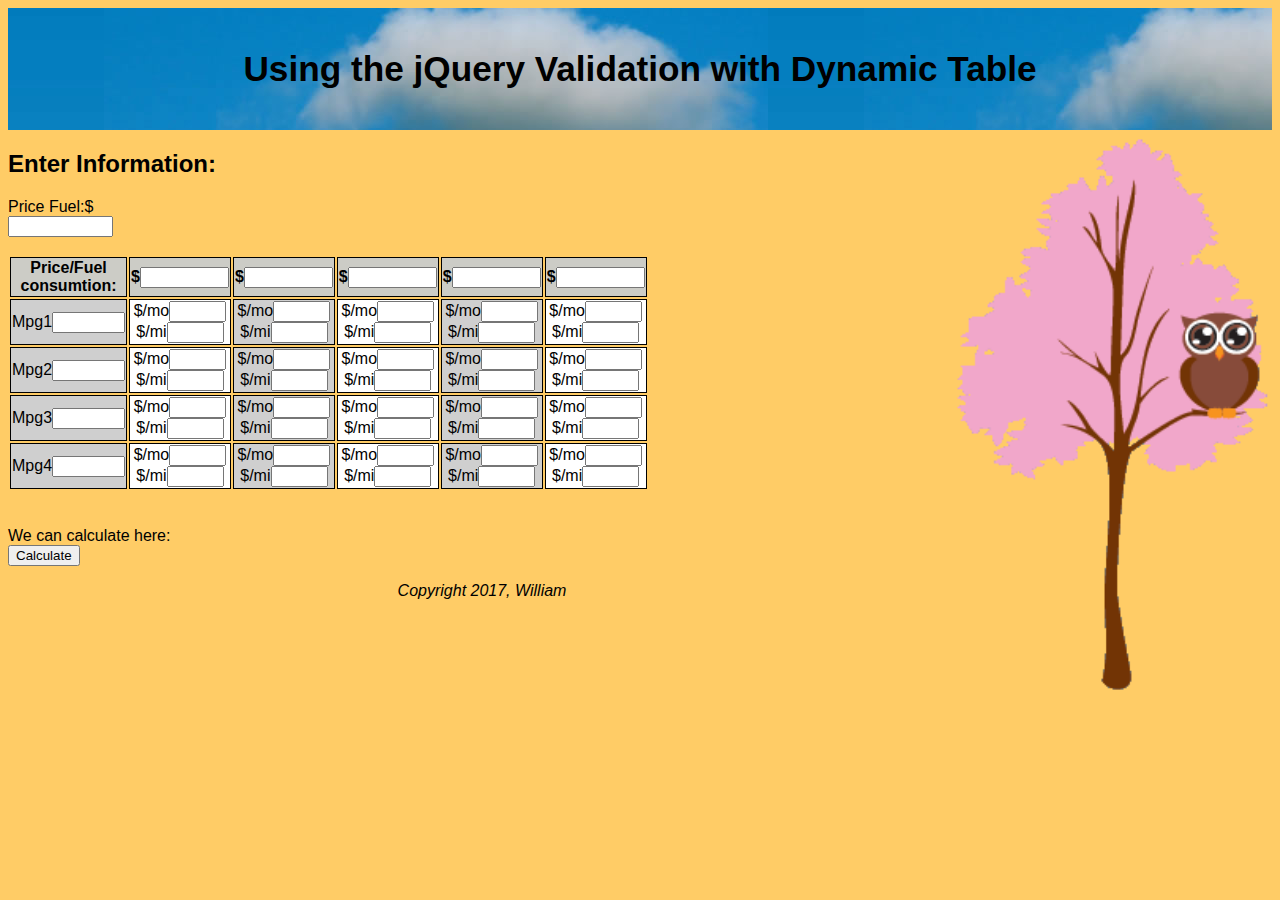
<file: GUI-I-hw5/461f20175.html>
<!DOCTYPE html>
<!--
  File: /~tvo2/461f2017/hw5/461f20175.html
  4610 Assignment: Creating an Interactive Dynamic Table
  William Vo, Umass Lowell Computer Science, william_vo@student.uml.edu
  Copyright (c) 2017 by William Vo. All rights reserved. May be freelly
      coppied or excerpted for educational purposes with credit to the author.
  Updated by William on November 19, 2017 at 8:50 PM, and at 9:30PM.
-->
<html lang="en">
<!-- Name header here -->
    <head>
      <meta charset="utf-8">
      <title >Using the jQuery Validation Plugin with Dynamic Table</title>
      <link href="midterm.css" rel="stylesheet" >
      <meta name="viewport" content="width=device-width, initial-scale=1.0">

      <script src="/_js/jquery.min.js"></script>
      <script src="/jquery_validate/jquery.validate.min.js"></script>
      <script>
        $(document).ready(function(){
          $('#dealdata').validate({
            rules: {
              price: {
                required: true,
                number: true,
                range: [0,5]
              },
              price1: {
                required: true,
                number: true,
                range: [0,100000]
              },
              price2: {
                required: true,
                number: true,
                range: [0,100000]
              },
              price3: {
                required: true,
                number: true,
                range: [0,100000]
              },
              price4: {
                required: true,
                number: true,
                range: [0,100000]
              },
              price5: {
                required: true,
                number: true,
                range: [0,100000]
              }, //end of price

              mpg1: {
                required: true,
                number: true,
                range: [0,50]
              },
              mpg2: {
                required: true,
                number: true,
                range: [0,50]
              },
              mpg3: {
                required: true,
                number: true,
                range: [0,50]
              },
              mpg4: {
                required: true,
                number: true,
                range: [0,50]
              } //end Fuel consumtion

            }, // end rules
            messages: {
              price: {
                required: "Enter value for pice of fule per galon i.e $2.99.",
                number: "This is not valid value. Enter number, please!",
                range: "Range in [0, 5]"
              },
              price1: {
                required: "Enter valid number.",
                number: "This is not valid value!",
                range: "Range in [0, 100000]"
              },
              price2: {
                required: "Enter valid number.",
                number: "This is not valid value!",
                range: "Range in [0, 100000]"
              },
              price3: {
                required: "Enter valid number.",
                number: "This is not valid value!",
                range: "Range in [0, 100000]"
              },
              price4: {
                required: "Enter valid number.",
                number: "This is not valid value!",
                range: "Range in [0, 100000]"
              },
              price5: {
                required: "Enter valid number.",
                number: "This is not valid value!",
                range: "Range in [0, 100000]"
              }, // Note: at the end of messages no comma.

              mpg1: {
                required: "Enter valid number.",
                number: "Not a valid value!",
                range: "Range in [0, 50]"
              },
              mpg2: {
                required: "Enter valid number.",
                number: "Not a valid value!",
                range: "Range in [0, 50]"
              },
              mpg3: {
                required: "Enter valid number.",
                number: "Not a valid value!",
                range: "Range in [0, 50]"
              },
              mpg4: {
                required: "Enter valid number.",
                number: "Not a valid value!",
                range: "Range in [0, 50]"
              } //end Fuel consumtion

            } // end messages

          }); // end validate
          $('[title]').tooltip();
        }); //end ready()
      </script>
    </head>
    <body>
        <header>
          <h1>Using the jQuery Validation with Dynamic Table</h1>
        </header>
        <img src="img_tree.png" alt="Tree" width="350" height="500">
      <!-- Creat the table, let input data be used which store in
      form name dealdata -->
        <form action="process.html" method="post" name="dealdata" id="dealdata">
          <h2>Enter Information:</h2>
            <div>
              <label for="price" class="label">Price Fuel:$</label>
              <input type="text" id="price" name ="price" size="10"
                title="Enter price of Fuel, .i.e $2.99" onchange="calculate();">
          <!--Assum the price of car was paydown 20% and
                 it will pay the rest in 03 years. -->
            </div>
              <br>
          <table class="stripeTable">
            <col class="col0">
	          <col class="col1">
	          <col class="col0">
	          <col class="col1">
	          <col class="col0">
            <col class="col1">
            <tr class="fst">
              <th >Price/Fuel<br>consumtion: </th>
              <th>$<input type="text" id="price1" name="price1" size="8"
                title="Enter price of car." onchange="calculate"></th>
              <th>$<input type="text" id="price2" name="price2" size="8"
                title="Enter price of car." onchange="calculate"></th>
              <th>$<input type="text" id="price3" name="price3" size="8"
                title="Enter price of car." onchange="calculate"></th>
              <th>$<input type="text" id="price4" name="price4" size="8"
                title="Enter price of car." onchange="calculate"></th>
              <th>$<input type="text" id="price5" name="price5" size="8"
                title="Enter price of car." onchange="calculate"></th>
            </tr>
            <tr class="snd">
              <td>Mpg1<input type="text" id="mpg1"
                    name="mpg1" title="Enter mile per gallon."
                    size="6" onchange="calculate"></td>
              <td>$/mo<input type="text" id="cel11a" size="4"
                    title="Do not enter value here"><br>
                    $/mi<input type="text" id="cel11b" size="4"
                    title="Do not enter value here"></td>
              <td>$/mo<input type="text" id="cel21a" size="4"
                    title="Do not enter value here"><br>
                    $/mi<input type="text" id="cel21b" size="4"
                    title="Do not enter value here"></td>
              <td>$/mo<input type="text" id="cel31a" size="4"
                    title="Do not enter value here"><br>
                    $/mi<input type="text" id="cel31b" size="4"
                    title="Do not enter value here"></td>
              <td>$/mo<input type="text" id="cel41a" size="4"
                    title="Do not enter value here"><br>
                    $/mi<input type="text" id="cel41b" size="4"
                    title="Do not enter value here"></td>
              <td>$/mo<input type="text" id="cel51a" size="4"
                    title="Do not enter value here"><br>
                    $/mi<input type="text" id="cel51b" size="4"
                    title="Do not enter value here"></td>

            </tr>
            <tr class="thr">
              <td>Mpg2<input type="text" id="mpg2" name="mpg2" size="6"
                    title="Enter mile per gallon." onchange="calculate"></td>
              <td>$/mo<input type="text" id="cel12a" size="4"
                    title="Do not enter value here"><br>
                    $/mi<input type="text" id="cel12b" size="4"
                    title="Do not enter value here"></td>
              <td>$/mo<input type="text" id="cel22a" size="4"
                    title="Do not enter value here"><br>
                    $/mi<input type="text" id="cel22b" size="4"
                    title="Do not enter value here"></td>
              <td>$/mo<input type="text" id="cel32a" size="4"
                    title="Do not enter value here"><br>
                    $/mi<input type="text" id="cel32b" size="4"
                    title="Do not enter value here"></td>
              <td>$/mo<input type="text" id="cel42a" size="4"
                    title="Do not enter value here"><br>
                    $/mi<input type="text" id="cel42b" size="4"
                    title="Do not enter value here"></td>
              <td>$/mo<input type="text" id="cel52a" size="4"
                    title="Do not enter value here"><br>
                    $/mi<input type="text" id="cel52b" size="4"
                    title="Do not enter value here"></td>
            </tr>
            <tr class="frd">
              <td>Mpg3<input type="text" id="mpg3" name="mpg3" size="6"
                    title="Enter mile per gallon." onchange="calculate"></td>
              <td>$/mo<input type="text" id="cel13a" size="4"
                    title="Do not enter value here"><br>
                    $/mi<input type="text" id="cel13b" size="4"
                    title="Do not enter value here"></td>
              <td>$/mo<input type="text" id="cel23a" size="4"
                    title="Do not enter value here"><br>
                    $/mi<input type="text" id="cel23b" size="4"
                    title="Do not enter value here"></td>
              <td>$/mo<input type="text" id="cel33a" size="4"
                    title="Do not enter value here"><br>
                    $/mi<input type="text" id="cel33b" size="4"
                    title="Do not enter value here"></td>
              <td>$/mo<input type="text" id="cel43a" size="4"
                    title="Do not enter value here"><br>
                    $/mi<input type="text" id="cel43b" size="4"
                    title="Do not enter value here"></td>
              <td>$/mo<input type="text" id="cel53a" size="4"
                    title="Do not enter value here"><br>
                    $/mi<input type="text" id="cel53b" size="4"
                    title="Do not enter value here"></td>
            </tr>
            <tr class="fif">
              <td>Mpg4<input type="text" id="mpg4" name="mpg4" size="6"
                    title="Enter mile per gallon." onchange="calculate"></td>
              <td>$/mo<input type="text" id="cel14a" size="4"
                    title="Do not enter value here"><br>
                    $/mi<input type="text" id="cel14b" size="4"
                    title="Do not enter value here"></td>
              <td>$/mo<input type="text" id="cel24a" size="4"
                    title="Do not enter value here"><br>
                    $/mi<input type="text" id="cel24b" size="4"
                    title="Do not enter value here"></td>
              <td>$/mo<input type="text" id="cel34a" size="4"
                    title="Do not enter value here"><br>
                    $/mi<input type="text" id="cel34b" size="4"
                    title="Do not enter value here"></td>
              <td>$/mo<input type="text" id="cel44a" size="4"
                    title="Do not enter value here"><br>
                    $/mi<input type="text" id="cel44b" size="4"
                    title="Do not enter value here"></td>
              <td>$/mo<input type="text" id="cel54a" size="4"
                    title="Do not enter value here"><br>
                    $/mi<input type="text" id="cel54b" size="4"
                    title="Do not enter value here"></td>
            </tr>

          </table>

          <br><br>
          <label>We can calculate here: </label>
          <input type="button"  value="Calculate" title="Click this botton!"
          onclick="calculate();">

        </form>
        <!-- this is Javascript program to make the form work-->
        <script>
            function calculate() {
             //Get information from the inputform to calculate
              var price = document.getElementById('price').value;
              var price1 = document.getElementById('price1').value ;
              var price2 = document.getElementById('price2').value ;
              var price3 = document.getElementById('price3').value ;
              var price4 = document.getElementById('price4').value ;
              var price5 = document.getElementById('price5').value ;
              var mpg1  = document.getElementById('mpg1').value ;
              var mpg2  = document.getElementById('mpg2').value ;
              var mpg3  = document.getElementById('mpg3').value ;
              var mpg4  = document.getElementById('mpg4').value ;





              //Calculate the payment. With 20% downpay and pay the rest in 03 yrs.
              var cel11a = cel12a = (price1 - (price1*20 / 100))/36;
              var cel13a = cel14a = (price1  - (price1* 20 / 100))/36;
              var cel21a = cel22a = cel23a = cel24a = (price2 - (price2* 20 / 100))/36;
              var cel31a = cel32a = cel33a = cel34a = (price3 - (price3* 20 / 100))/36 ;
              var cel41a = cel42a = cel43a = cel44a = (price4 - (price4* 20 / 100))/36;
              var cel51a = cel52a = cel53a = cel54a = (price5 - (price5* 20 / 100))/36;
              var cel11b = price / mpg1;
              var cel21b = cel31b = cel41b =cel51b =  price / mpg1;
              var cel12b = cel22b = cel32b = cel42b = cel52b =  price / mpg2;
              var cel13b = cel23b = cel33b = cel43b = cel53b = price / mpg3;
              var cel14b = cel24b = cel34b = cel44b = cel54b = price / mpg4;




              // check infinity number and fulfill payment of  month and driven
              if (!isNaN(cel11a, cel12a, cel13a, cel14a, cel21a, cel22a,
                 cel23a, cel24a, cel31a, cel32a, cel33a, cel34a,
                 cel41a, cel42a, cel43a, cel44a, cel51a, cel52a,
                 cel53a, cel54a, cel11b != Number.POSITIVE_INFINITY) &&
               (cel11a, cel12a, cel13a, cel14a, cel21a, cel22a,
                  cel23a, cel24a, cel31a, cel32a, cel33a, cel34a,
                   cel41a, cel42a, cel43a, cel44a, cel51a, cel52a,
                  cel53a, cel54a, cel11b != Number.NEGATIVE_INFINITY))
              {
                  document.getElementById('cel11a').value = round(cel11a);
                  document.getElementById('cel12a').value = round(cel12a);
                  document.getElementById('cel13a').value = round(cel13a);
                  document.getElementById('cel14a').value = round(cel14a);
                  document.getElementById('cel21a').value = round(cel21a);
                  document.getElementById('cel22a').value = round(cel22a);
                  document.getElementById('cel23a').value = round(cel23a);
                  document.getElementById('cel24a').value = round(cel24a);
                  document.getElementById('cel31a').value = round(cel31a);
                  document.getElementById('cel32a').value = round(cel32a);
                  document.getElementById('cel33a').value = round(cel33a);
                  document.getElementById('cel34a').value = round(cel34a);
                  document.getElementById('cel41a').value = round(cel41a);
                  document.getElementById('cel42a').value = round(cel42a);
                  document.getElementById('cel43a').value = round(cel43a);
                  document.getElementById('cel44a').value = round(cel44a);
                  document.getElementById('cel51a').value = round(cel51a);
                  document.getElementById('cel52a').value = round(cel52a);
                  document.getElementById('cel53a').value = round(cel53a);
                  document.getElementById('cel54a').value = round(cel54a);


                  document.getElementById('cel11b').value = round(cel11b);
                  document.getElementById('cel12b').value = round(cel12b);
                  document.getElementById('cel13b').value = round(cel13b);
                  document.getElementById('cel14b').value = round(cel14b);
                  document.getElementById('cel21b').value = round(cel21b);
                  document.getElementById('cel22b').value = round(cel22b);
                  document.getElementById('cel23b').value = round(cel23b);
                  document.getElementById('cel24b').value = round(cel24b);
                  document.getElementById('cel31b').value = round(cel31b);
                  document.getElementById('cel32b').value = round(cel32b);
                  document.getElementById('cel33b').value = round(cel33b);
                  document.getElementById('cel34b').value = round(cel34b);
                  document.getElementById('cel41b').value = round(cel41b);
                  document.getElementById('cel42b').value = round(cel42b);
                  document.getElementById('cel43b').value = round(cel43b);
                  document.getElementById('cel44b').value = round(cel44b);
                  document.getElementById('cel51b').value = round(cel51b);
                  document.getElementById('cel52b').value = round(cel52b);
                  document.getElementById('cel53b').value = round(cel53b);
                  document.getElementById('cel54b').value = round(cel54b);

              }
              else {
                  document.getElementById('cel11a').value = "n/a ";
                  document.getElementById('cel12a').value = " ";
                  document.getElementById('cel13a').value = " ";
                  document.getElementById('cel14a').value =  " ";
                  document.getElementById('cel21a').value = " ";
                  document.getElementById('cel22a').value = " ";
                  document.getElementById('cel23a').value = " ";
                  document.getElementById('cel24a').value = " ";
                  document.getElementById('cel31a').value = " ";
                  document.getElementById('cel32a').value = " ";
                  document.getElementById('cel33a').value = " ";
                  document.getElementById('cel34a').value = " ";
                  document.getElementById('cel41a').value = " ";
                  document.getElementById('cel42a').value = " ";
                  document.getElementById('cel43a').value = " ";
                  document.getElementById('cel44a').value = " ";
                  document.getElementById('cel51a').value = " ";
                  document.getElementById('cel52a').value = " ";
                  document.getElementById('cel53a').value = " ";
                  document.getElementById('cel54a').value = " ";

                  document.getElementById('cel11b').value = "n/A";
                  document.getElementById('cel12b').value = " ";
                  document.getElementById('cel13b').value = " ";
                  document.getElementById('cel14b').value =  " ";
                  document.getElementById('cel21b').value = " ";
                  document.getElementById('cel22b').value = " ";
                  document.getElementById('cel23b').value = " ";
                  document.getElementById('cel24b').value = " ";
                  document.getElementById('cel31b').value = " ";
                  document.getElementById('cel32b').value = " ";
                  document.getElementById('cel33b').value = " ";
                  document.getElementById('cel34b').value = " ";
                  document.getElementById('cel41b').value = " ";
                  document.getElementById('cel42b').value = " ";
                  document.getElementById('cel43b').value = " ";
                  document.getElementById('cel44b').value = " ";
                  document.getElementById('cel51b').value = " ";
                  document.getElementById('cel52b').value = " ";
                  document.getElementById('cel53b').value = " ";
                  document.getElementById('cel54b').value = " ";
                }

            }
            // round to 02 decimal

            function round(x) {
              return Math.round(x*100)/100;
            }

        </script>
         <!-- footer and coyright -->
        <footer>
          <p>Copyright 2017, William<p>
        </footer>
        <!-- Imprese Me: Fistly, my table let user can see the implement userguider by
        itself. The data cells was placehold information and dispear when
        user enter valua in.
        Secondly, in CSS style was clorful from diference columns to make
        the result of $/mo and $/mi looking clearly.
      -->
    </body>
</html>
</file>
<file: final-project2/midterm.css>
/** midtem.css file
Name: William Vo
Description: css file is modified the find the best easy to look  and
            clear to use.
**/

html {
}
header {

	margin-bottom: 0;
	padding: 34px;
	background-repeat:no-repeat;
	background-color: #000033;
	background-position: right;
	color: #FFFFFF;
	background-image: url('bg_food.jpg');
  font-size: 120%;
	text-transform: full-width;
}
.left-bar {
	float:left;
	width: 300px;
}

input[type=text], select {
	width: 75%;
	padding: 12px 20px;
	margin: 8px 0;
	display: inline-block;
	border: 1px solid #ccc;
	border-radius: 4px;
	box-sizing: border-box;
}


button {
	background-color: white;
	border: none;
	color: darkblue;
	padding: 16px 32px;
	text-align: center;
	text-decoration: none;
	display: inline-block;
	font-size: 16px;
	margin: 4px 2px;
	-webkit-transition-duration: 0.4s;
	/* Safari */
	transition-duration: 0.4s;
	cursor: pointer;
}
.button2 {
	background-color: white;
	color: black;
	border: 2px solid #008CBA;
}
.button2:hover {
	background-color: red;
	color: white;
}
.button1 {
    font-size: 14px;
	background-color: white;
	color: black;
	border: 2px solid #008CBA;
}
.button1:hover {
	background-color: green;
	color: white;
}
input[type=submit], select {
	width: 100%;
	padding: 12px 20px;
	margin: 8px 0;
	display: inline-block;
	border: 1px solid #ccc;
	border-radius: 4px;
	box-sizing: border-box;
}


h1 {
	text-align: left;
	color: cornflowerblue;
}
#tabs {
    width: 70%;
	float:left;
	/*margin-left: 15%; */
	background-image: url("wood.jpg");
    display: none;
}

body {
	background-image: url("img_food.jpg");
	background-size:cover;
	background-color: #ffcc66;
	font-family: Arial, Helvetica, sans-serif;

}

h2, b {
       color: red;
}

footer {
	position: absolute;
	width: 120%;
	bottom:0px;
	text-align: center;
	font-style: italic;
}
img {
	float: right;
	width:25%;
	height: 22%
}
#foodata label.error {
	font-size: 0.8em;
	color: #F00;
	font-weight: bold;
	display: block;
	margin-left: 215px;
}
#foodata input.error, #foodata select.error {
	background: #FFA9B8;
	border: 1px solid red;
}
table, th, td{
    border: 1px solid black;
    border-collapse: collapse;
    background-color: aliceblue;
}
table{
    margin-bottom: 10px;
}
.dietLabels p{
    width: inherit;
    border-radius: 25px;
    padding: 5px;
    color: azure;
    display: inline-block;
    white-space: nowrap;
    text-align: center;
}
footer {
  position: relative;
  height: 180px;
  clear: both;
}
.checkBoxContainer{
    background-color: white;
    width: inherit;
    width: 60%;
}
</file>
<file: GUI-I-hw4/midterm.css>
/** midtem.css file
Name: William Vo
Description: css file is modified the find the best easy to look  and
            clear to use.
**/
header, hgroup, nav, footer, figure, figcaption, aside, section, article {
	display: block;
}
header {
  text-align: center;
	padding: 1em;
	background-image: url("bg_banner.jpg");
	font-size: 110%

}

body {
	background-color: #ffcc66;
	font-family: Arial, Helvetica, sans-serif;

}
/* try to make diference style colume of table */
.tripeTable col:first-child{  background-color: #99CC99}
.stripeTable .col0{ background-color: #cfcfcf; }
.stripeTable .col1{ background-color: #ffffff; }

.stripeTable td{
        border: 1px solid black;

}
th {
       background-color: #ccccc6;
}

footer {
	text-align: center;
	font-style: italic;
}
img {
	float: right;
	width:25%;
	height: 22%

}
</file>
<file: GUI-I-hw5-2/midterm.css>
/** midtem.css file
Name: William Vo
Description: css file is modified the find the best easy to look  and
            clear to use.
**/
header, hgroup, div, nav, footer, figure, figcaption, aside, label, select, section, article {
	display: block;
}
header {
  text-align: center;
	padding: 1em;
	background-image: url("bg_banner.jpg");
	font-size: 110%

}

body {
	background-color: #ffcc66;
	font-family: Arial, Helvetica, sans-serif;

}
/* try to make diference style colume of table */
.tripeTable col:first-child{  background-color: #99CC99}
.stripeTable .col0{ background-color: #cfcfcf; }
.stripeTable .col1{ background-color: #ffffff; }

.stripeTable td, th{
        border: 1px solid black;

}
th {
       background-color: #ccccc6;
}
td, nav {
	text-align: center;
}
footer {
	text-align: center;
	font-style: italic;
}
img {
	float: right;
	width:25%;
	height: 22%
}
#dealdata label.error {
	font-size: 0.8em;
	color: #F00;
	font-weight: bold;
	display: block;
	margin-left: 215px;
}
#dealdata input.error, #dealdata select.error {
	background: #FFA9B8;
	border: 1px solid red;
}
</file>
<file: GUI-I-hw5/midterm.css>
/** midtem.css file
Name: William Vo
Description: css file is modified the find the best easy to look  and
            clear to use.
**/
header, hgroup, div, nav, footer, figure, figcaption, aside, label, select, section, article {
	display: block;
}
header {
  text-align: center;
	padding: 1em;
	background-image: url("bg_banner.jpg");
	font-size: 110%

}

body {
	background-color: #ffcc66;
	font-family: Arial, Helvetica, sans-serif;

}
/* try to make diference style colume of table */
.tripeTable col:first-child{  background-color: #99CC99}
.stripeTable .col0{ background-color: #cfcfcf; }
.stripeTable .col1{ background-color: #ffffff; }

.stripeTable td, th{
        border: 1px solid black;

}
th {
       background-color: #ccccc6;
}
td, nav {
	text-align: center;
}
footer {
	text-align: center;
	font-style: italic;
}
img {
	float: right;
	width:25%;
	height: 22%
}
#dealdata label.error {
	font-size: 0.8em;
	color: #F00;
	font-weight: bold;
	display: block;
	margin-left: 215px;
}
#dealdata input.error, #dealdata select.error {
	background: #FFA9B8;
	border: 1px solid red;
}
</file>
